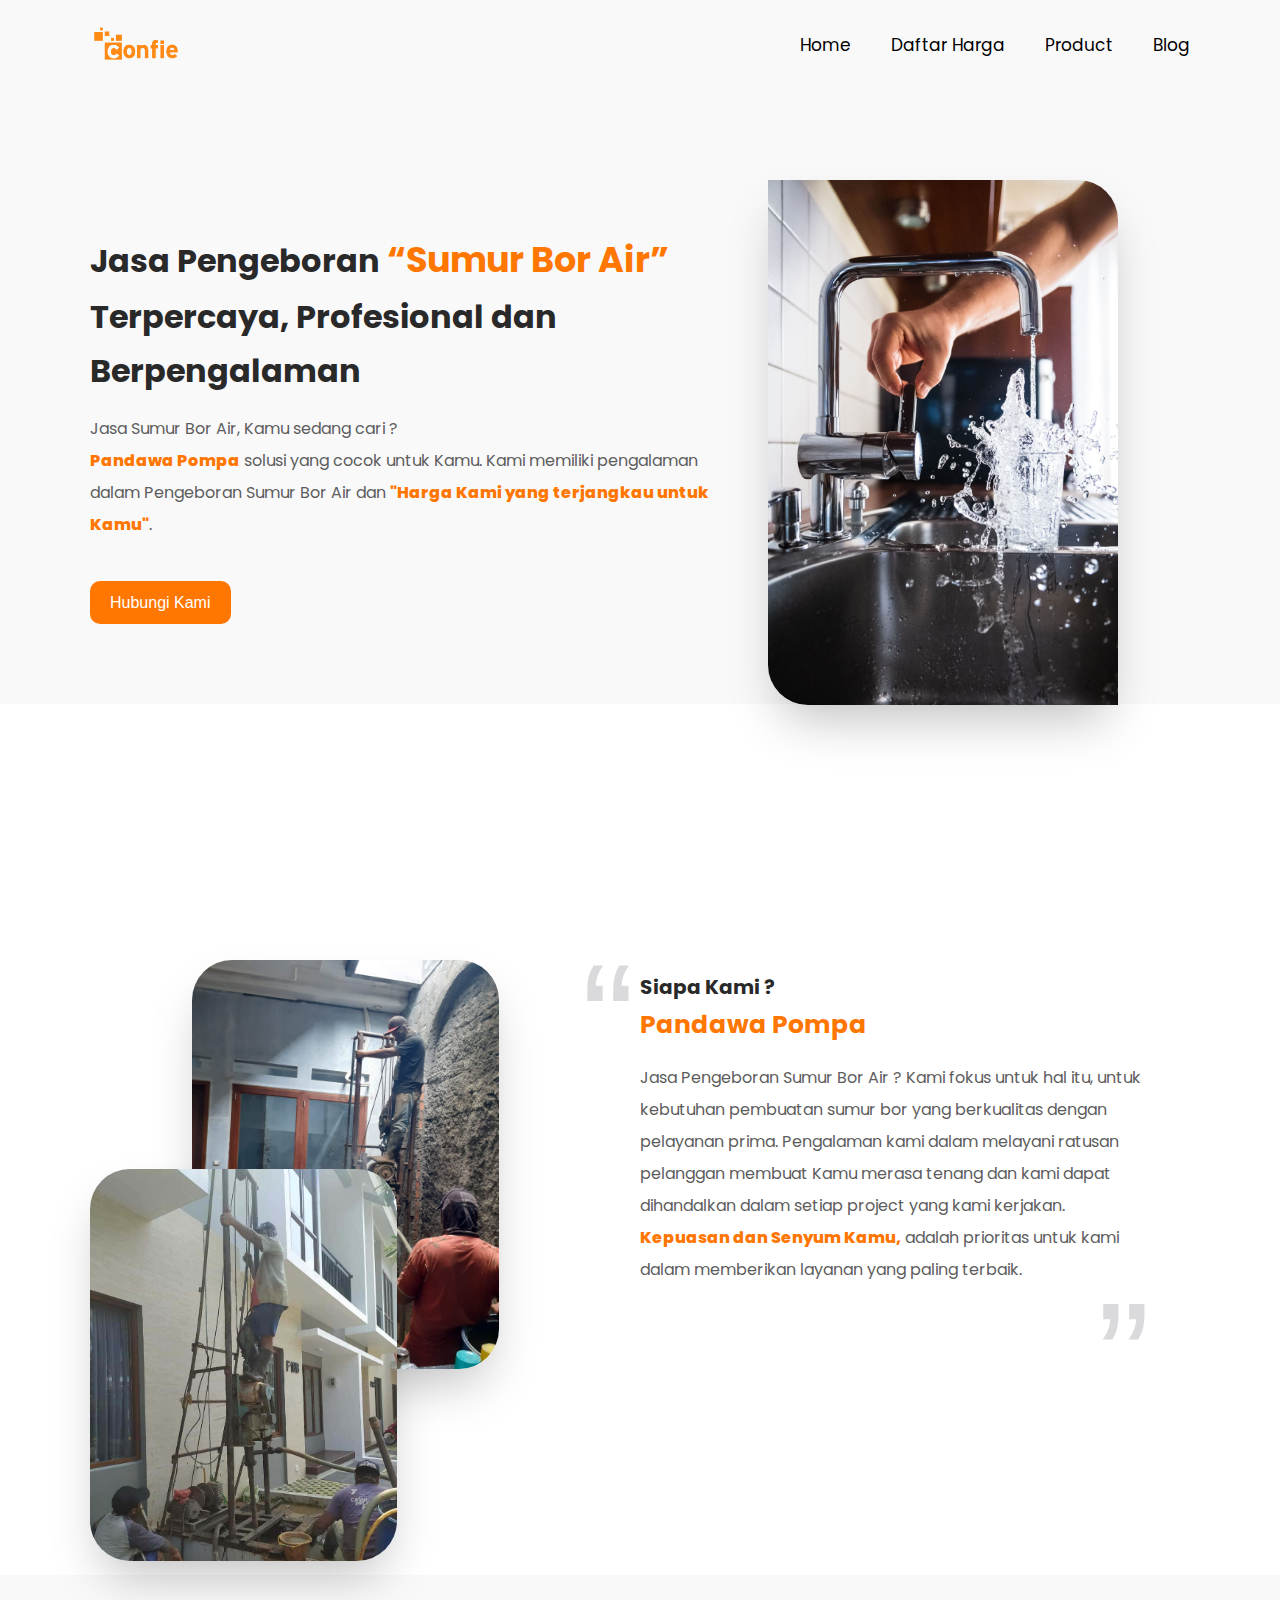
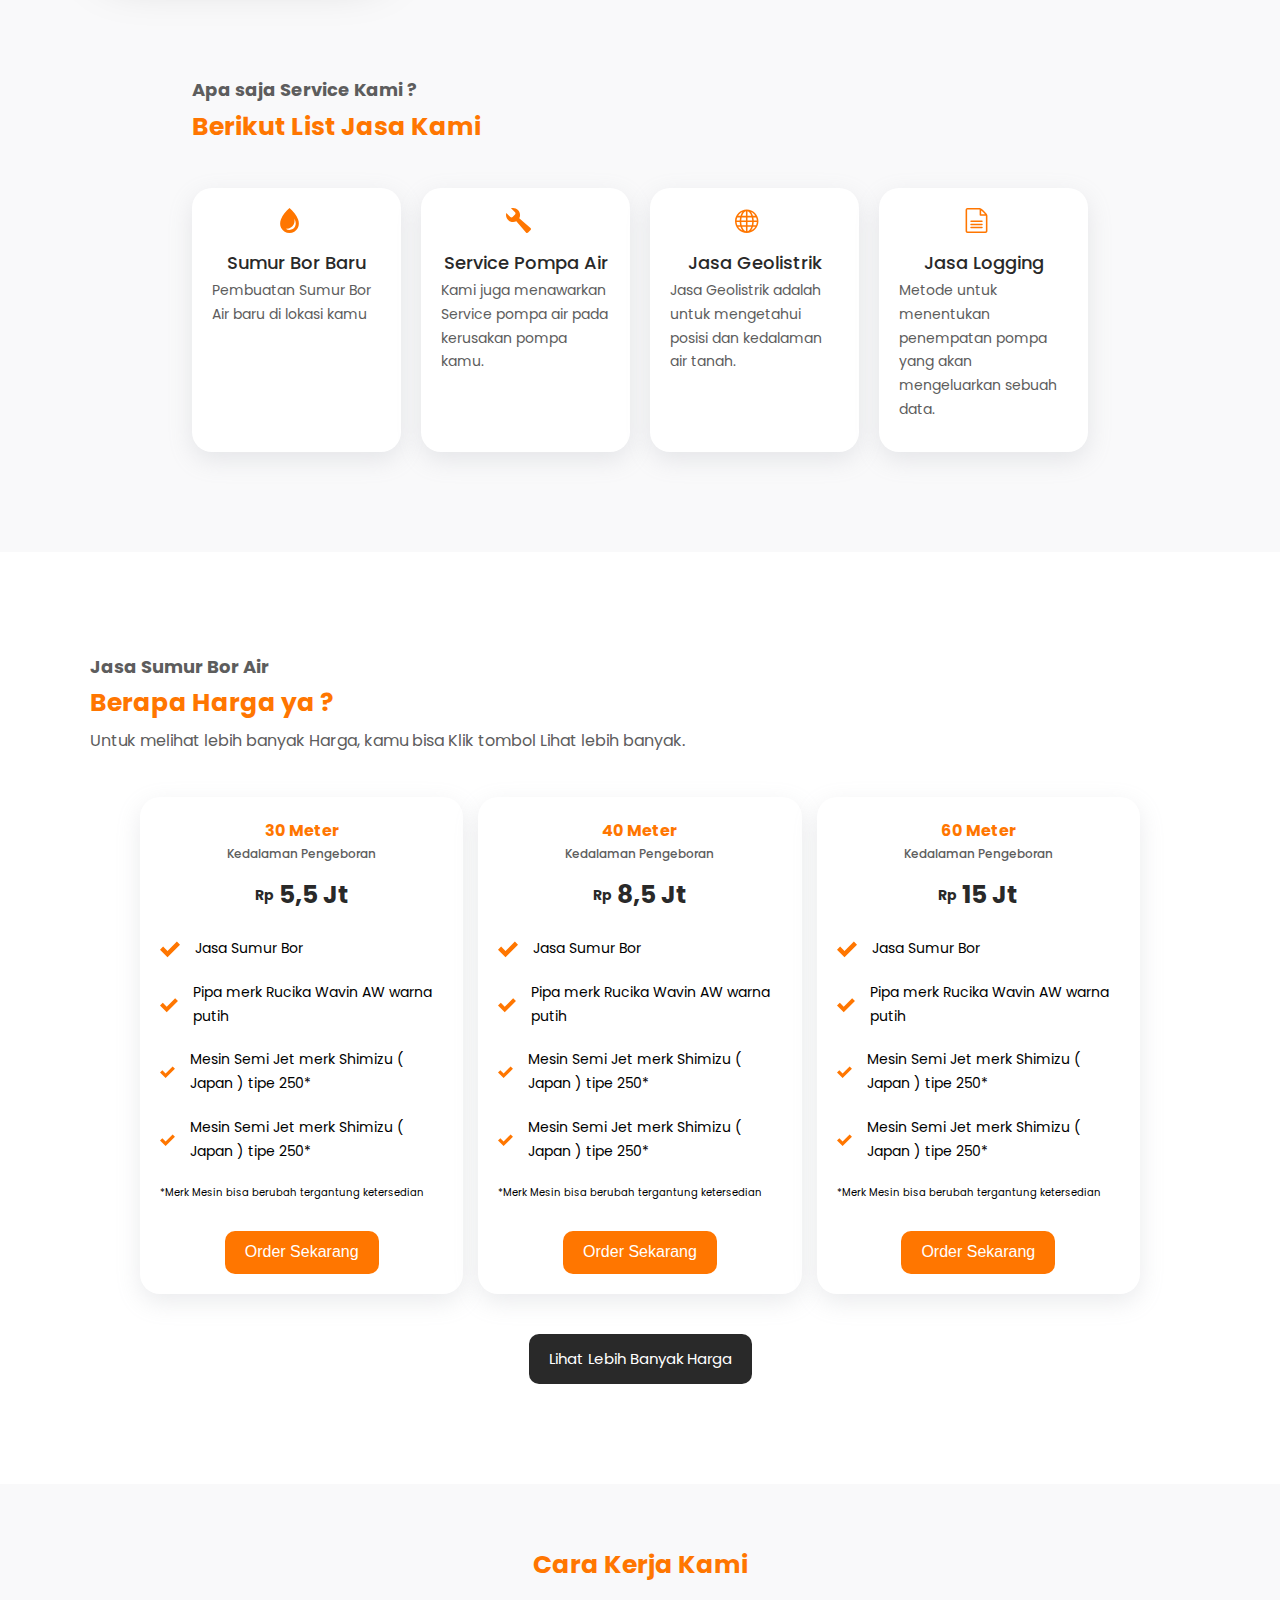
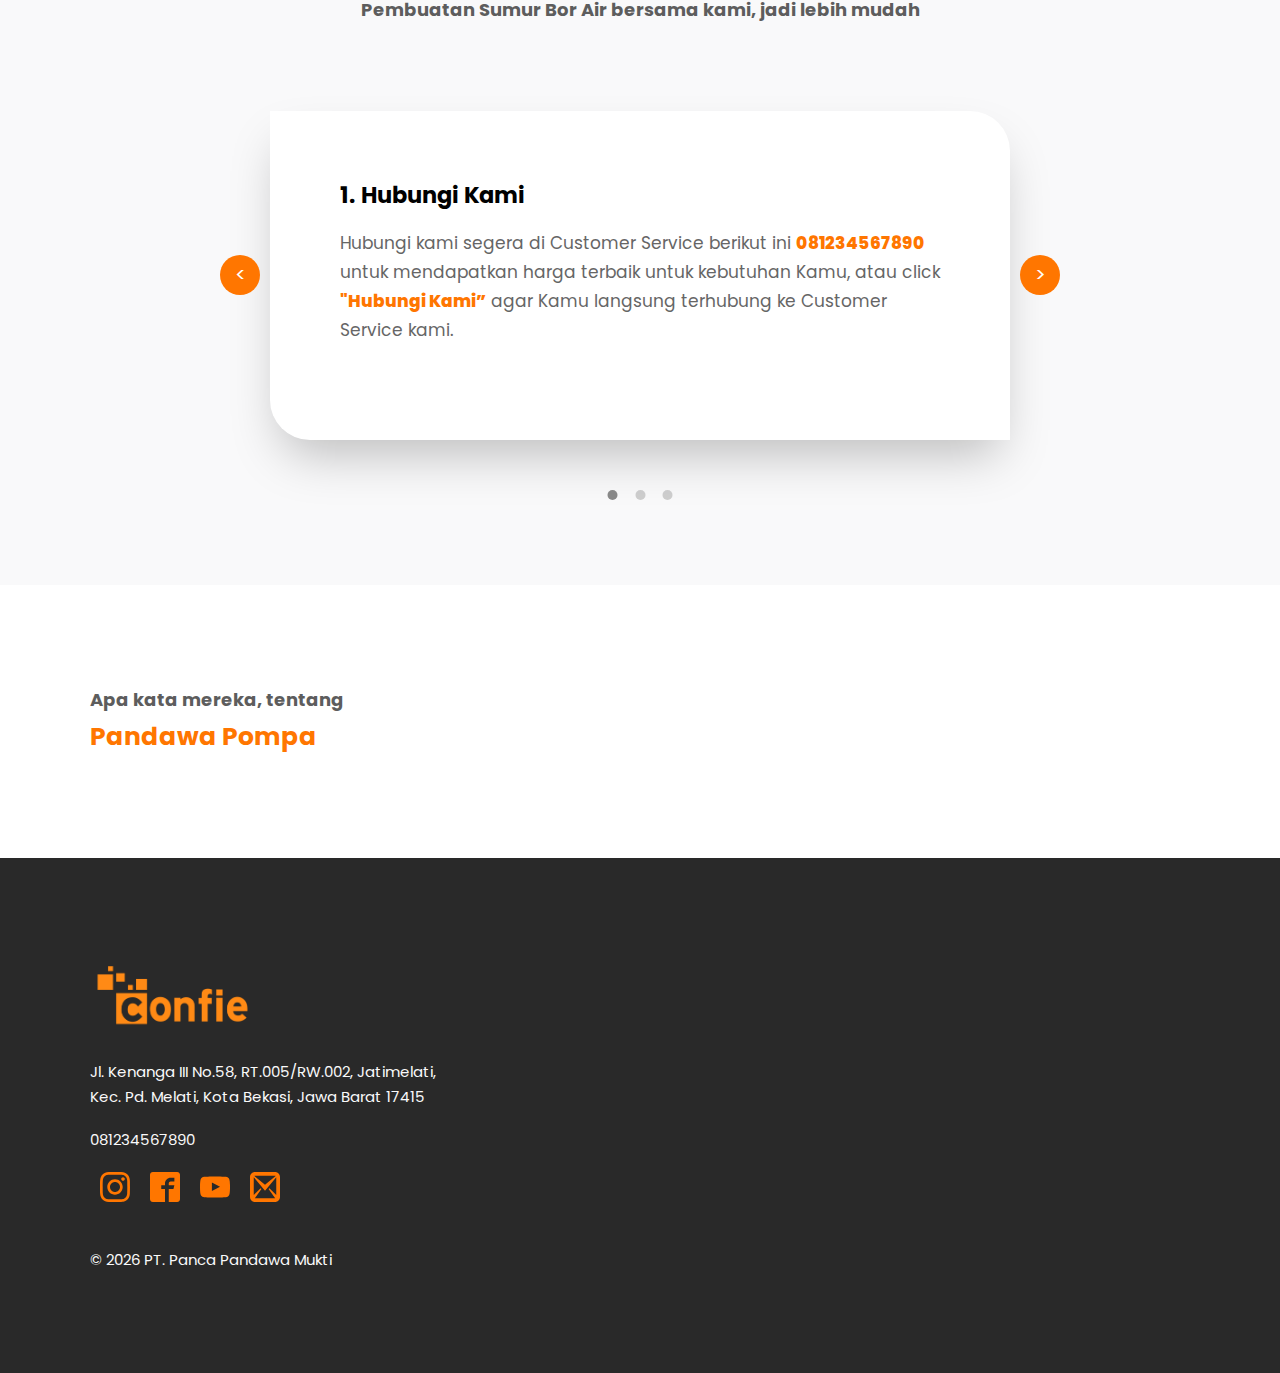
<file: index.html>
<!DOCTYPE html>
<html lang="en">
  <head>
    <meta charset="UTF-8" />
    <meta http-equiv="X-UA-Compatible" content="IE=edge" />
    <meta name="viewport" content="width=device-width, initial-scale=1.0" />
   <link rel="preconnect" href="https://fonts.googleapis.com">
    <link rel="preconnect" href="https://fonts.gstatic.com" crossorigin>
    <link href="https://fonts.googleapis.com/css2?family=Poppins:wght@400;600;700;800;900&display=swap" rel="stylesheet">
    <link rel="stylesheet" href="sass/main.css" />

    <title>Pandawa Pompa</title>
    <meta name="description" content="Pandawa Sumur Bor Air, penyedia jasa sumur bor air murah dan terjangkau" />
    <meta
      name="keywords"
      content="jasa sumur bor air, jasa sumur bor, sumur bor murah, jasa sumur bor air jabodetabek, kontraktor pengeboran sumur air, jasa pengeboran sumur bor air"
    />
    <meta name="author" content="Satrio Kusuma" />
    <meta name="theme-color" content="#ff7600" />
  </head>
  <body>
    <header class="header">
      <nav class="nav">
        <img src="img/logo.png" alt="logo-company" class="nav__logo" />
        <ul class="nav__links">
          <li class="nav__item"><a class="nav__link" href="/" title="Jasa sumur Bor">Home</a></li>
          <li class="nav__item"><a class="nav__link" href="service.html" title="Jasa sumur bor air">Daftar Harga</a></li>
          <li class="nav__item"><a class="nav__link" href="/productsumurbor" title="Jual Product sumur bor">Product</a></li>
          <li class="nav__item"><a class="nav__link" href="blog.html" title="sumur bor air">Blog</a></li>
        </ul>
      </nav>
    </header>
    <main>
      <section class="sectionMain">
        <div class="backgroundMain">
          <div class="main">
            <div class="main__heading">
              <h1 class="heading-primary u-margin-bottom-small"
                >Jasa Pengeboran <span class="heading-span-primary"> “Sumur Bor Air”</span>
                <br />
                Terpercaya, Profesional dan Berpengalaman
              </h1>
              <p class="heading-paragraf u-margin-bottom-medium">
                Jasa Sumur Bor Air, Kamu sedang cari ? <br />
                <span class="spanPrimary">Pandawa Pompa</span> solusi yang cocok untuk Kamu. Kami memiliki pengalaman dalam Pengeboran Sumur Bor Air dan <span class="spanPrimary">"Harga Kami yang terjangkau untuk Kamu"</span>. <br>
              </p>
              <button class="btnPrimary" type="button">Hubungi Kami</button>
            </div>
          </div>
        </div>
        <div class="wrapperImage">
          <img src="img/hero.jpg" alt="jasa sumur bor air" class="wrapperImage__home" />
        </div>
      </section>

      <section class="sectionAbout">
        <div class="container">
          <div class="aboutPicture">
            <img src="img/aboutme.jpg" alt="pekerjaan sumur bor air" class="aboutPicture__image-1" />
            <img src="img/aboutme-2.jpg" alt="pekerjaan sumur bor air" class="aboutPicture__image-2" />
          </div>
          <div class="aboutHeading">
            <h3 class="heading-third">Siapa Kami ?</h3>
            <h2 class="heading-secondary-color u-margin-bottom-small">Pandawa Pompa</h2>
            <p class="heading-paragraf-about"
              >Jasa Pengeboran Sumur Bor Air ? Kami fokus untuk hal itu, untuk kebutuhan pembuatan sumur bor yang berkualitas dengan pelayanan prima.
              Pengalaman kami dalam melayani ratusan pelanggan membuat Kamu merasa tenang dan kami dapat dihandalkan dalam setiap project yang kami
              kerjakan. <br />
              <span class="spanPrimary">Kepuasan dan Senyum Kamu,</span> adalah prioritas untuk kami dalam memberikan layanan yang paling terbaik.</p
            >
          </div>
        </div>
      </section>

      <section class="sectionServices">
        <div class="container-services">
          <div class="headerService">
            <h4 class="heading-four">Apa saja Service Kami ?</h4>
            <h2 class="heading-secondary-color">Berikut List Jasa Kami</h2>
          </div>
         
            <div class="listService">
              <div class="listService__items">
                <div class="listService__icon">
                  <svg>
                    <use xlink:href="img/icons.svg#icon-droplet"></use>
                  </svg>
                </div>
             
                <div class="listService__item">
                  <h5 class="heading-five-service">Sumur Bor Baru</h5>
                    <p>Pembuatan Sumur Bor Air baru di lokasi kamu</p>
                </div>
              </div>
              <div class="listService__items">
                <div class="listService__icon">
                  <svg>
                    <use xlink:href="img/icons.svg#icon-wrench"></use>
                  </svg>
                </div>
                <div class="listService__item">
                  <h5 class="heading-five-service">Service Pompa Air</h5>
                  <p>Kami juga menawarkan Service pompa air pada kerusakan pompa kamu.</p>
                </div>
              </div>
              <div class="listService__items">
                <div class="listService__icon">
                  <svg>
                    <use xlink:href="img/icons.svg#icon-sphere"></use>
                  </svg>
                </div>
                <div class="listService__item">
                  <h5 class="heading-five-service">Jasa Geolistrik</h5>
                  <p>Jasa Geolistrik adalah untuk mengetahui posisi dan kedalaman air tanah.</p>
                </div>
              </div>
              <div class="listService__items">
                <div class="listService__icon">
                  <svg>
                    <use xlink:href="img/icons.svg#icon-file-text2"></use>
                  </svg>
                </div>
                <div class="listService__item">
                  <h5 class="heading-five-service">Jasa Logging</h5>
                  <p>Metode untuk menentukan penempatan pompa yang akan mengeluarkan sebuah data.</p>
                </div>
              </div`>
            </div>
          </div>
        
      </section>
       <section class="sectionPricing">
        <div class="row">
          <div>
            <h4 class="heading-four">Jasa Sumur Bor Air</h4>
            <h2 class="heading-secondary-color">Berapa Harga ya ?</h2>
            <p class="heading-paragraf">Untuk melihat lebih banyak Harga, kamu bisa Klik tombol Lihat lebih banyak.</p>
          </div>
         
            <div class="pricing">

              <div class="pricing__card">
                <div class="pricing__card-header">
                  <h4>30 Meter</h4>
                  <span>Kedalaman Pengeboran</span>
                </div>
                <div class="pricing__card-body">
                  <h3 class="pricing__card-heading"><span class="pricing__card-span">Rp</span>  5,5 Jt</h3>
                  <ul class="pricing__card-items">
                    <li class="pricing__card-item"> 
                      <svg class="pricing__card-icon">
                        <use xlink:href="img/icons.svg#icon-checkmark"></use>
                      </svg>
                    <p class="pricing__card-text">Jasa Sumur Bor</p>
                    </li>
                     <li class="pricing__card-item"> 
                      <svg class="pricing__card-icon">
                        <use xlink:href="img/icons.svg#icon-checkmark"></use>
                      </svg>
                    <p class="pricing__card-text">Pipa merk Rucika Wavin AW warna putih</p>
                    </li>
                     <li class="pricing__card-item"> 
                      <svg class="pricing__card-icon">
                        <use xlink:href="img/icons.svg#icon-checkmark"></use>
                      </svg>
                    <p class="pricing__card-text">Mesin Semi Jet merk Shimizu ( Japan ) tipe 250*</p>
                    </li>
                      <li class="pricing__card-item"> 
                      <svg class="pricing__card-icon">
                        <use xlink:href="img/icons.svg#icon-checkmark"></use>
                      </svg>
                    <p class="pricing__card-text">Mesin Semi Jet merk Shimizu ( Japan ) tipe 250*</p>
                    </li>
                  </ul>
                  <p>*Merk Mesin bisa berubah tergantung ketersedian</p>
                </div>
                <div class="pricing__card-footer">
                  <button class="btnPrimary">Order Sekarang</button>
                </div>
              </div>

              <div class="pricing__card">
                <div class="pricing__card-header">
                  <h4>40 Meter</h4>
                  <span>Kedalaman Pengeboran</span>
                </div>
                <div class="pricing__card-body">
                 
                  <h3 class="pricing__card-heading"><span class="pricing__card-span">Rp</span>  8,5 Jt</h3>
                
                  <ul class="pricing__card-items">
                    <li class="pricing__card-item"> 
                      <svg class="pricing__card-icon">
                        <use xlink:href="img/icons.svg#icon-checkmark"></use>
                      </svg>
                    <p class="pricing__card-text">Jasa Sumur Bor</p>
                    </li>
                     <li class="pricing__card-item"> 
                      <svg class="pricing__card-icon">
                        <use xlink:href="img/icons.svg#icon-checkmark"></use>
                      </svg>
                    <p class="pricing__card-text">Pipa merk Rucika Wavin AW warna putih</p>
                    </li>
                     <li class="pricing__card-item"> 
                      <svg class="pricing__card-icon">
                        <use xlink:href="img/icons.svg#icon-checkmark"></use>
                      </svg>
                    <p class="pricing__card-text">Mesin Semi Jet merk Shimizu ( Japan ) tipe 250*</p>
                    </li>
                      <li class="pricing__card-item"> 
                      <svg class="pricing__card-icon">
                        <use xlink:href="img/icons.svg#icon-checkmark"></use>
                      </svg>
                    <p class="pricing__card-text">Mesin Semi Jet merk Shimizu ( Japan ) tipe 250*</p>
                    </li>
                   
                  </ul>
                  <p>*Merk Mesin bisa berubah tergantung ketersedian</p>
                </div>
                <div class="pricing__card-footer">
                  <button class="btnPrimary">Order Sekarang</button>
                </div>
              </div>

              <div class="pricing__card">
                <div class="pricing__card-header">
                  <h4>60 Meter</h4>
                  <span>Kedalaman Pengeboran</span>
                </div>
                <div class="pricing__card-body">
                 
                  <h3 class="pricing__card-heading"><span class="pricing__card-span">Rp</span>  15 Jt</h3>
                
                  <ul class="pricing__card-items">
                    <li class="pricing__card-item"> 
                      <svg class="pricing__card-icon">
                        <use xlink:href="img/icons.svg#icon-checkmark"></use>
                      </svg>
                    <p class="pricing__card-text">Jasa Sumur Bor</p>
                    </li>
                     <li class="pricing__card-item"> 
                      <svg class="pricing__card-icon">
                        <use xlink:href="img/icons.svg#icon-checkmark"></use>
                      </svg>
                    <p class="pricing__card-text">Pipa merk Rucika Wavin AW warna putih</p>
                    </li>
                     <li class="pricing__card-item"> 
                      <svg class="pricing__card-icon">
                        <use xlink:href="img/icons.svg#icon-checkmark"></use>
                      </svg>
                    <p class="pricing__card-text">Mesin Semi Jet merk Shimizu ( Japan ) tipe 250*</p>
                    </li>
                      <li class="pricing__card-item"> 
                      <svg class="pricing__card-icon">
                        <use xlink:href="img/icons.svg#icon-checkmark"></use>
                      </svg>
                    <p class="pricing__card-text">Mesin Semi Jet merk Shimizu ( Japan ) tipe 250*</p>
                    </li>
                   
                  </ul>
                  <p>*Merk Mesin bisa berubah tergantung ketersedian</p>
                </div>
                <div class="pricing__card-footer">
                  <button class="btnPrimary">Order Sekarang</button>
                </div>
              </div>
            </div>
            <div class="pricingButton">
              <a class="btnSecondary" href="service.html" type="button">Lihat Lebih Banyak Harga</a>
            </div>
          </div>
        
      </section>

      <section class="sectionWork">
        <div class="headingOperations">
          <h2 class="heading-secondary-color u-margin-bottom-verysmall">Cara Kerja Kami</h2>
          <h4 class="heading-four">Pembuatan Sumur Bor Air bersama kami, jadi lebih mudah</h4>
        </div>
        <div class="slider">
          <div class="slide slide--1">
            <div class="work">
              <h5 class="work__header">1. Hubungi Kami</h5>
              <p class="work__text">
                Hubungi kami segera di Customer Service berikut ini <span class="spanPrimary">081234567890</span> untuk mendapatkan harga terbaik
                untuk kebutuhan Kamu, atau click
                <a href="/whatsapp" class="textLink" title="customerservice jasa sumur bor air">"Hubungi Kami”</a> agar Kamu langsung terhubung ke
                Customer Service kami.
              </p>
             
            </div>
          
          </div>

          <div class="slide slide--2">
            <div class="work">
              <h5 class="work__header">2. Survey Lokasi Gratis</h5>
              <p class="work__text">
                Kami akan melakukan survey gratis ke lokasi Kamu untuk area Jakarta, Bogor, Depok, Tangerang, Bekasi, Kabupaten Tangerang, Kabupaten
                Bogor dan Kabupaten Bekasi.
              </p>
              <small class="small">*Syarat & ketentuan berlaku, untuk lebih detail silahkan hubungi Customer Service kami terlebih dahulu.</small>
            </div>
          </div>

          <div class="slide slide--3">
            <div class="work">
              <h5 class="work__header">3. Pelaksanaan</h5>
              <p class="work__text">
                Pelaksanaan Pembuatan Sumur Bor Air akan kami lakukan secara Profesional dan di selesaikan sesuai dengan timeline pekerjaan.
                Berdasarkan kesepakatan bersama.
              </p>
            </div>
          </div>

          <button class="slider__btn slider__btn--left"> < </button>
          <button class="slider__btn slider__btn--right"> > </button>
          <div class="dots"></div>
        </div>
      </section>

  
      <section class="sectionReview">
         <div class="row">
            <div >
              <h4 class="heading-four">Apa kata mereka, tentang</h4>
              <h2 class="heading-secondary-color">Pandawa Pompa</h2>
            </div>
            <div class="elfsight-app-6b5209ed-d0f8-4b53-be5f-be3615ec90a0"></div>
          </div>
      </section> 
      <!-- <div id="google-reviews"></div> -->
      <!-- <div class="elfsight-app-27e05504-f2da-4e0a-ae29-07242ae3fd33"></div> -->
    </main>
    <footer class="footer">
      <div class="footer__container">
        <img src="img/logo.png" alt="logo-company" class="footer__logo">
        <div class="footer__description">
          <div class="footer__about">
            <p>Jl. Kenanga III No.58, RT.005/RW.002, Jatimelati, <br> Kec. Pd. Melati, Kota Bekasi, Jawa Barat 17415</p>
            <br>
            <p>081234567890</p>
            <div class="footer__link">
              <a href="">
                 <svg>
                    <use xlink:href="../img/icons.svg#icon-instagram"></use>
                </svg>
              </a>
              <a href="">
                 <svg>
                    <use xlink:href="../img/icons.svg#icon-facebook2"></use>
                </svg>
              </a>
              <a href="">
                 <svg>
                    <use xlink:href="../img/icons.svg#icon-youtube"></use>
                </svg>
              </a>
              <a href="">
                  <svg>
                    <use xlink:href="../img/icons.svg#icon-mail2"></use>
                </svg>
              </a>
            </div>
          </div>
        
        </div>
         <p>
        &copy;
        <script>
            document.write(new Date().getFullYear());
        </script>
       PT. Panca Pandawa Mukti
        </p>
      </div>
    </footer>
  </body>
<script  src="js/app.js"></script>
<script src="js/widget.js" defer></script>


<!-- Butuh API KEY Debit Card or CREDIT CARD -->
<!-- <link rel="stylesheet" href="https://cdn.rawgit.com/stevenmonson/googleReviews/master/google-places.css">
<script src="https://ajax.googleapis.com/ajax/libs/jquery/3.2.1/jquery.min.js"></script>
<script src="js/google-places.js"></script>
<script src="https://maps.googleapis.com/maps/api/js?v=3.exp&key=AIzaSyCi_AwHcx4AqMPhFy2xdTWsnLMRJB4QZ0U&signed_in=true&libraries=places"></script> -->

<!-- <script>
jQuery(document).ready(function( $ ) {
   $("#google-reviews").googlePlaces({
        placeId: 'ChIJJ73FQgOTaS4RtiVL8DHuTqA' //Find placeID @: https://developers.google.com/places/place-id
      , render: ['reviews']
      , min_rating: 4
      , max_rows:4
   });
});
</script> -->


</html>
</file>
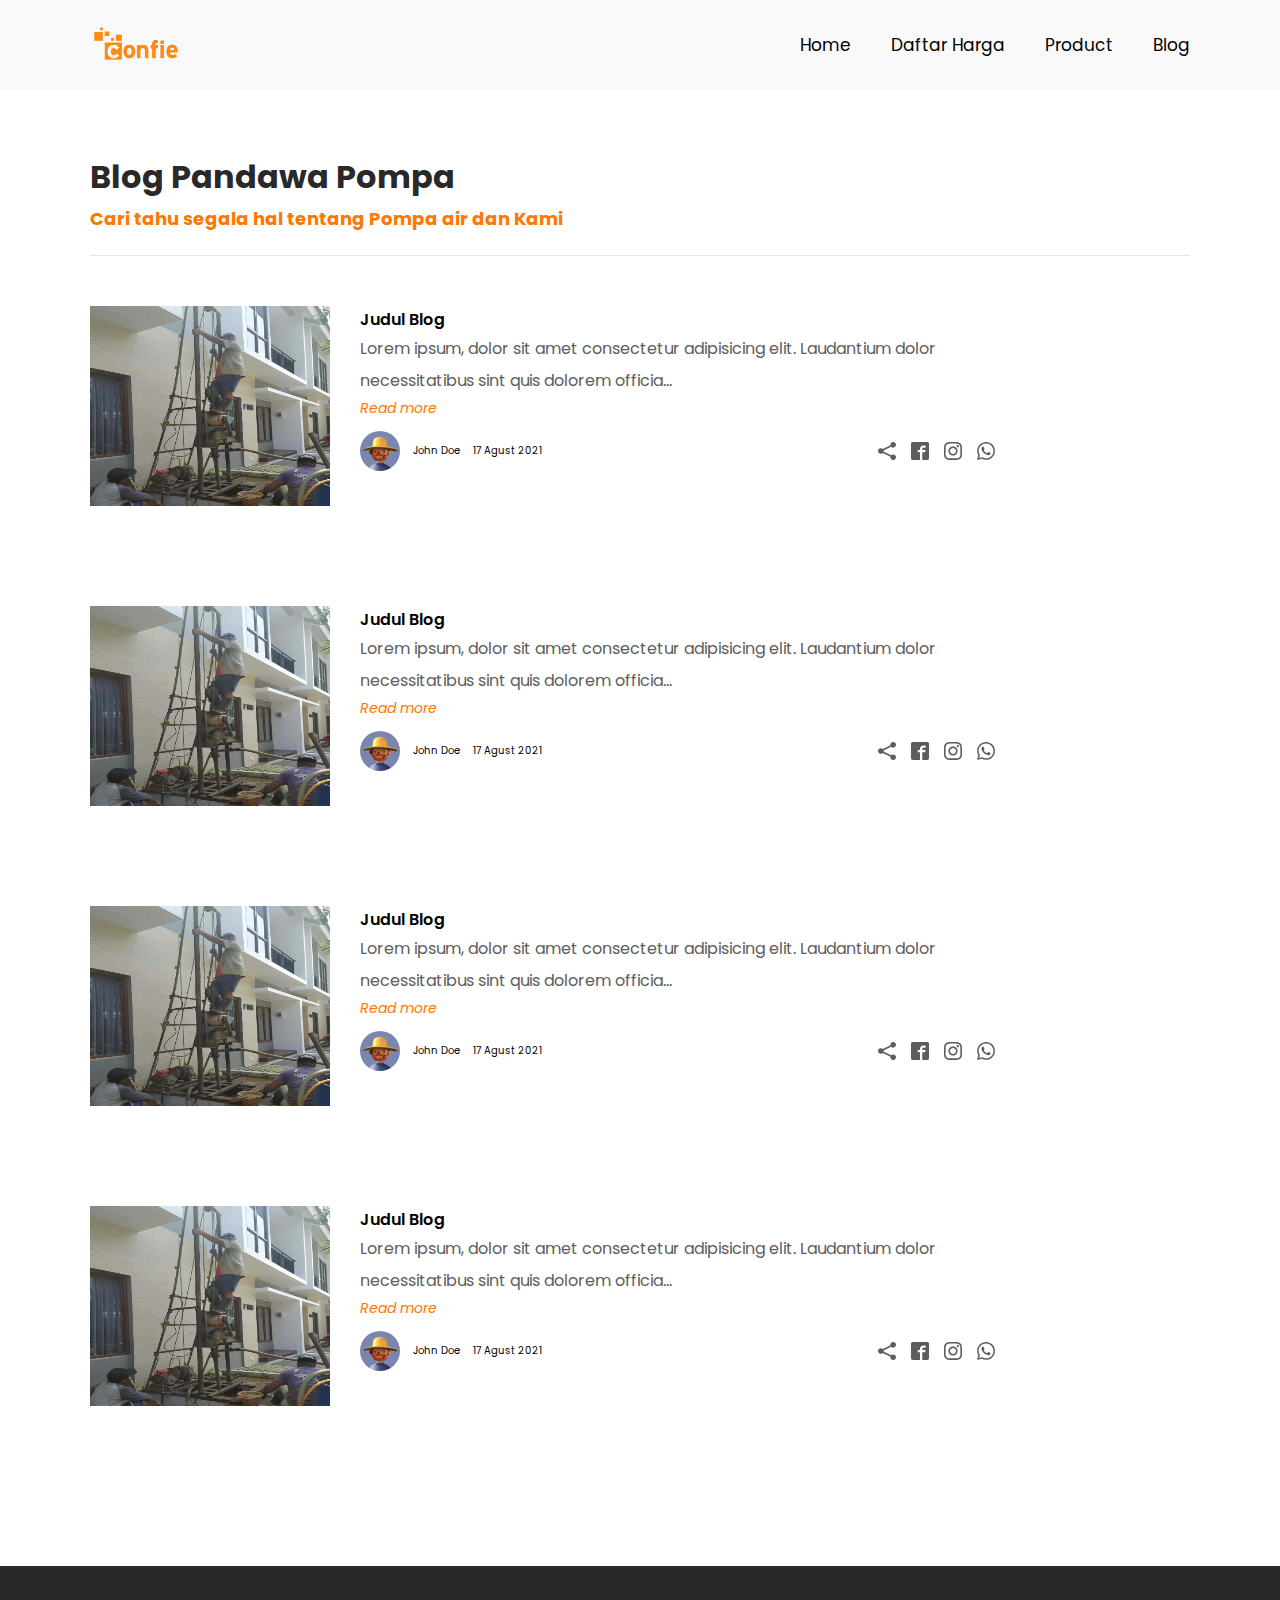
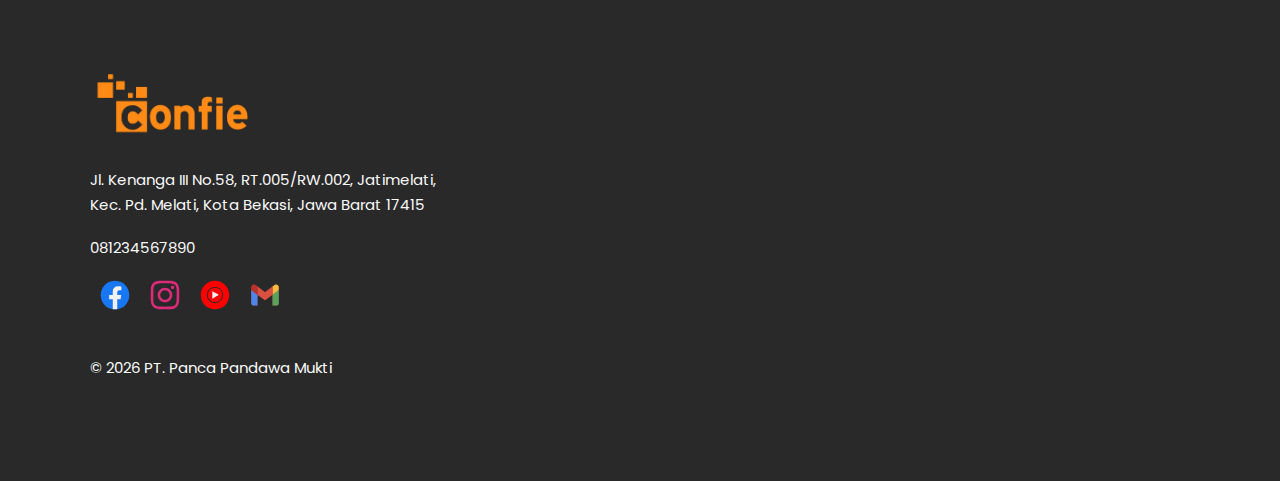
<file: blog.html>
<!DOCTYPE html>
<html lang="en">
  <head>
    <meta charset="UTF-8" />
    <meta http-equiv="X-UA-Compatible" content="IE=edge" />
    <meta name="viewport" content="width=device-width, initial-scale=1.0" />
    <link rel="preconnect" href="https://fonts.googleapis.com" />
    <link rel="preconnect" href="https://fonts.gstatic.com" crossorigin />
    <link href="https://fonts.googleapis.com/css2?family=Poppins:wght@400;600;700;800;900&display=swap" rel="stylesheet" />
    <link rel="stylesheet" href="sass/main.css" />
    <title>Blog Pandawa Pompa</title>
    <meta
      name="keywords"
      content="jasa sumur bor air, jasa sumur bor, sumur bor murah, jasa sumur bor air jabodetabek, kontraktor pengeboran sumur air, jasa pengeboran sumur bor air"
    />
    <meta name="author" content="Satrio Kusuma" />
    <meta name="theme-color" content="#ff7600" />
  </head>
  <body>
    <header class="header">
      <nav class="nav">
        <img src="img/logo.png" alt="logo-company" class="nav__logo" />
        <ul class="nav__links">
          <li class="nav__item"><a class="nav__link" href="/" title="Jasa sumur Bor">Home</a></li>
          <li class="nav__item"><a class="nav__link" href="service.html" title="Jasa sumur bor air">Daftar Harga</a></li>
          <li class="nav__item"><a class="nav__link" href="/productsumurbor" title="Jual Product sumur bor">Product</a></li>
          <li class="nav__item"><a class="nav__link" href="blog.html" title="sumur bor air">Blog</a></li>
        </ul>
      </nav>
    </header>
    <main>
      <section class="sectionBlog">
        <div class="blog">
          <h1 class="heading-primary">Blog Pandawa Pompa</h1>
          <h4 class="heading-four-primary" style="margin-bottom: 2rem">Cari tahu segala hal tentang Pompa air dan Kami</h4>
        </div>
        <div class="blogContainer">
          <article class="cardBlog">
            <img src="img/aboutme-2.jpg" alt="A brief caption about the image." class="cardBlog__img" />
            <div class="cardBlog__body">
              <div class="cardBlog__content">
                <h2 class="heading-secondary">Judul Blog</h2>
                <p class="heading-paragraf"
                  >Lorem ipsum, dolor sit amet consectetur adipisicing elit. Laudantium dolor necessitatibus sint quis dolorem officia...
                </p>
                <a href="singleblog.html">Read more</a>
              </div>
              <figure class="cardBlog__figure">
                <figcaption class="cardBlog__figcaption">
                  <img src="img/avatar.jpg" alt="name author" class="cardBlog__avatar" />
                  <span style="margin-right: 1rem">John Doe</span>
                  <span>17 Agust 2021</span>
                </figcaption>
                <div class="cardBlog__share">
                  <svg class="cardBlog__icon">
                    <use xlink:href="img/icons.svg#icon-share2"></use>
                  </svg>
                  <svg class="cardBlog__icon">
                    <use xlink:href="img/icons.svg#icon-facebook2"></use>
                  </svg>
                  <svg class="cardBlog__icon">
                    <use xlink:href="img/icons.svg#icon-instagram"></use>
                  </svg>
                  <svg class="cardBlog__icon">
                    <use xlink:href="img/icons.svg#icon-whatsapp"></use>
                  </svg>
                </div>
              </figure>
            </div>
          </article>

          <article class="cardBlog">
            <img src="img/aboutme-2.jpg" alt="A brief caption about the image." class="cardBlog__img" />
            <div class="cardBlog__body">
              <div class="cardBlog__content">
                <h2 class="heading-secondary">Judul Blog</h2>
                <p class="heading-paragraf"
                  >Lorem ipsum, dolor sit amet consectetur adipisicing elit. Laudantium dolor necessitatibus sint quis dolorem officia...
                </p>
                <a href="singleblog.html">Read more</a>
              </div>
              <figure class="cardBlog__figure">
                <figcaption class="cardBlog__figcaption">
                  <img src="img/avatar.jpg" alt="name author" class="cardBlog__avatar" />
                  <span style="margin-right: 1rem">John Doe</span>
                  <span>17 Agust 2021</span>
                </figcaption>
                <div class="cardBlog__share">
                  <svg class="cardBlog__icon">
                    <use xlink:href="img/icons.svg#icon-share2"></use>
                  </svg>
                  <svg class="cardBlog__icon">
                    <use xlink:href="img/icons.svg#icon-facebook2"></use>
                  </svg>
                  <svg class="cardBlog__icon">
                    <use xlink:href="img/icons.svg#icon-instagram"></use>
                  </svg>
                  <svg class="cardBlog__icon">
                    <use xlink:href="img/icons.svg#icon-whatsapp"></use>
                  </svg>
                </div>
              </figure>
            </div>
          </article>

          <article class="cardBlog">
            <img src="img/aboutme-2.jpg" alt="A brief caption about the image." class="cardBlog__img" />
            <div class="cardBlog__body">
              <div class="cardBlog__content">
                <h2 class="heading-secondary">Judul Blog</h2>
                <p class="heading-paragraf"
                  >Lorem ipsum, dolor sit amet consectetur adipisicing elit. Laudantium dolor necessitatibus sint quis dolorem officia...
                </p>
                <a href="singleblog.html">Read more</a>
              </div>
              <figure class="cardBlog__figure">
                <figcaption class="cardBlog__figcaption">
                  <img src="img/avatar.jpg" alt="name author" class="cardBlog__avatar" />
                  <span style="margin-right: 1rem">John Doe</span>
                  <span>17 Agust 2021</span>
                </figcaption>
                <div class="cardBlog__share">
                  <svg class="cardBlog__icon">
                    <use xlink:href="img/icons.svg#icon-share2"></use>
                  </svg>
                  <svg class="cardBlog__icon">
                    <use xlink:href="img/icons.svg#icon-facebook2"></use>
                  </svg>
                  <svg class="cardBlog__icon">
                    <use xlink:href="img/icons.svg#icon-instagram"></use>
                  </svg>
                  <svg class="cardBlog__icon">
                    <use xlink:href="img/icons.svg#icon-whatsapp"></use>
                  </svg>
                </div>
              </figure>
            </div>
          </article>

          <article class="cardBlog">
            <img src="img/aboutme-2.jpg" alt="A brief caption about the image." class="cardBlog__img" />
            <div class="cardBlog__body">
              <div class="cardBlog__content">
                <h2 class="heading-secondary">Judul Blog</h2>
                <p class="heading-paragraf"
                  >Lorem ipsum, dolor sit amet consectetur adipisicing elit. Laudantium dolor necessitatibus sint quis dolorem officia...
                </p>
                <a href="singleblog.html">Read more</a>
              </div>
              <figure class="cardBlog__figure">
                <figcaption class="cardBlog__figcaption">
                  <img src="img/avatar.jpg" alt="name author" class="cardBlog__avatar" />
                  <span style="margin-right: 1rem">John Doe</span>
                  <span>17 Agust 2021</span>
                </figcaption>
                <div class="cardBlog__share">
                  <svg class="cardBlog__icon">
                    <use xlink:href="img/icons.svg#icon-share2"></use>
                  </svg>
                  <svg class="cardBlog__icon">
                    <use xlink:href="img/icons.svg#icon-facebook2"></use>
                  </svg>
                  <svg class="cardBlog__icon">
                    <use xlink:href="img/icons.svg#icon-instagram"></use>
                  </svg>
                  <svg class="cardBlog__icon">
                    <use xlink:href="img/icons.svg#icon-whatsapp"></use>
                  </svg>
                </div>
              </figure>
            </div>
          </article>
        </div>
      </section>
    </main>
    <footer class="footer">
      <div class="footer__container">
        <img src="img/logo.png" alt="logo-company" class="footer__logo" />
        <div class="footer__description">
          <div class="footer__about">
            <p
              >Jl. Kenanga III No.58, RT.005/RW.002, Jatimelati, <br />
              Kec. Pd. Melati, Kota Bekasi, Jawa Barat 17415</p
            >
            <br />
            <p>081234567890</p>
            <div class="footer__link">
              <a href=""><img src="img/facebook.svg" alt="facebook jasa sumur bor" class="footer__social" /></a>
              <a href=""><img src="img/instagram.svg" alt="instagram jasa sumur bor" class="footer__social" /></a>
              <a href=""><img src="img/youtube-music.svg" alt="youtbe jasa sumur bor" class="footer__social" /></a>
              <a href=""><img src="img/google-mail.svg" alt="email jasa sumur bor" class="footer__social" /></a>
            </div>
          </div>
        </div>
        <p>
          &copy;
          <script>
            document.write(new Date().getFullYear());
          </script>
          PT. Panca Pandawa Mukti
        </p>
      </div>
    </footer>
  </body>
</html>
</file>
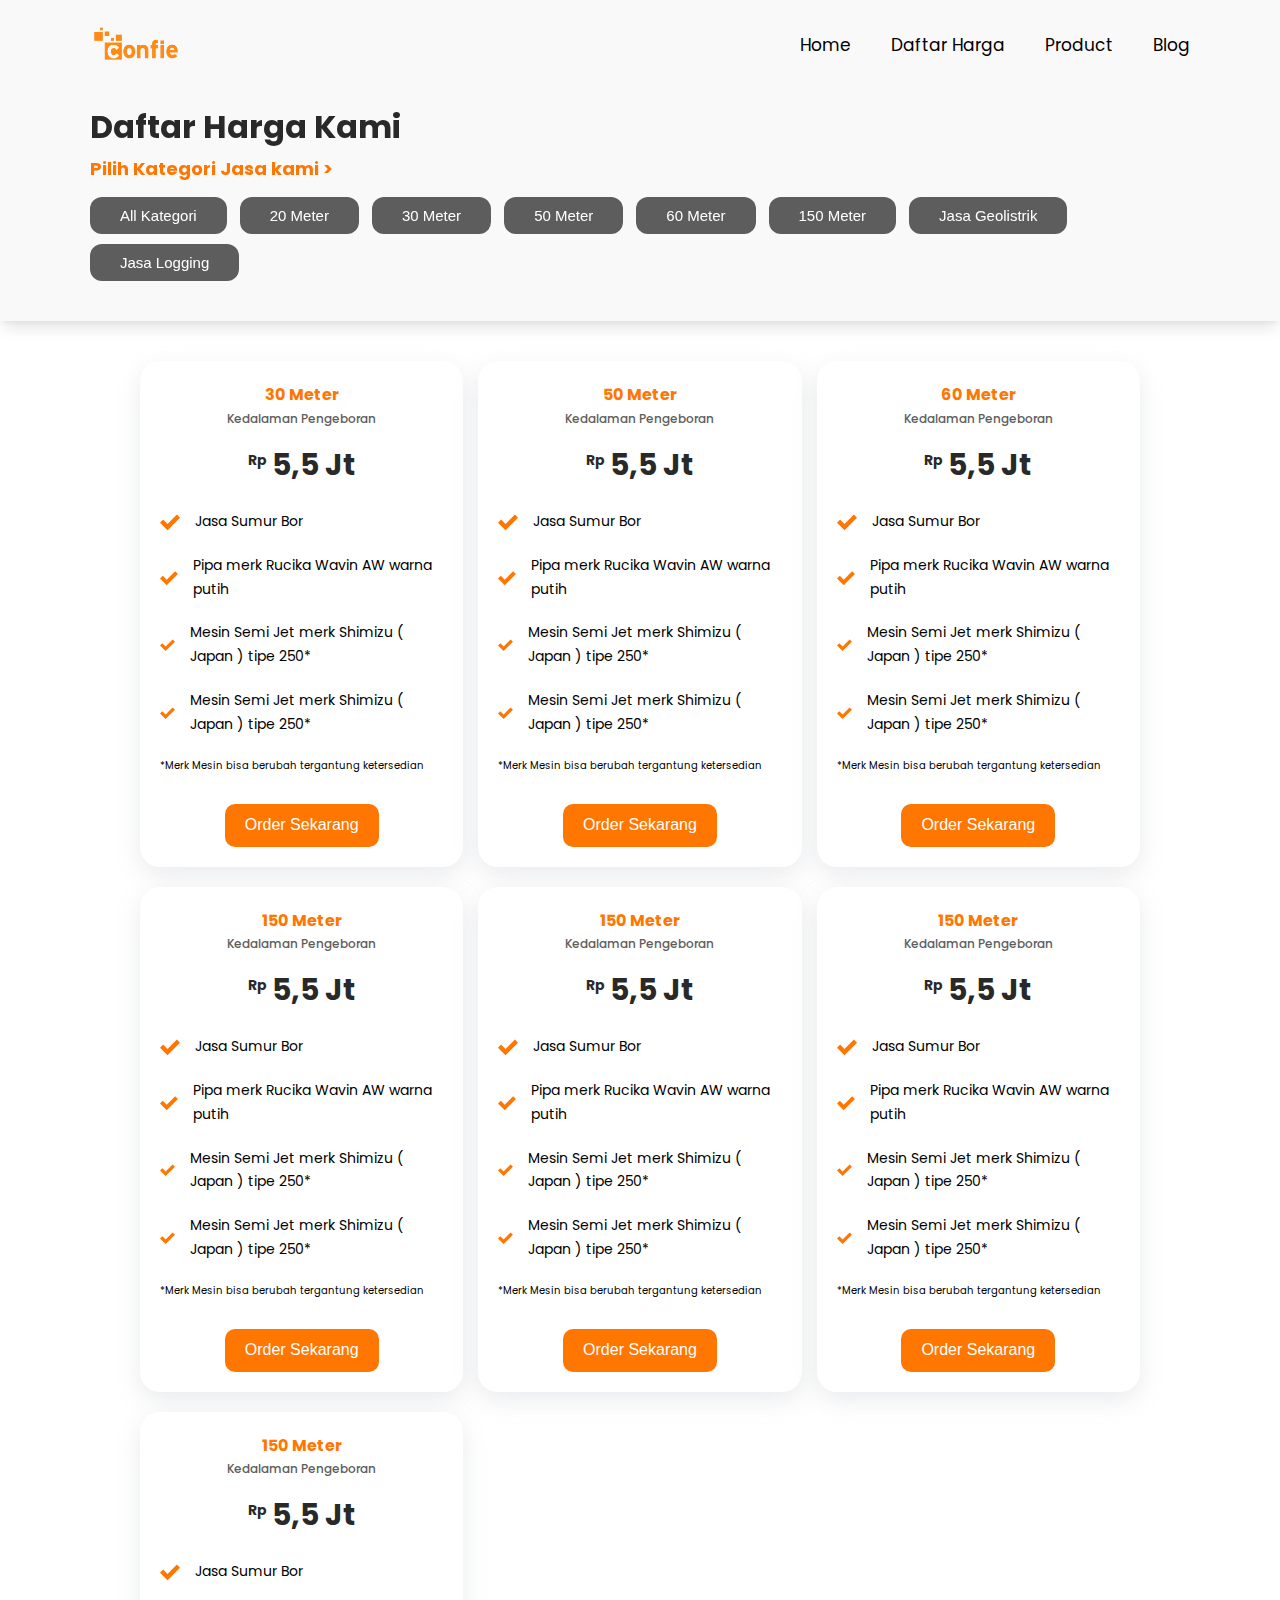
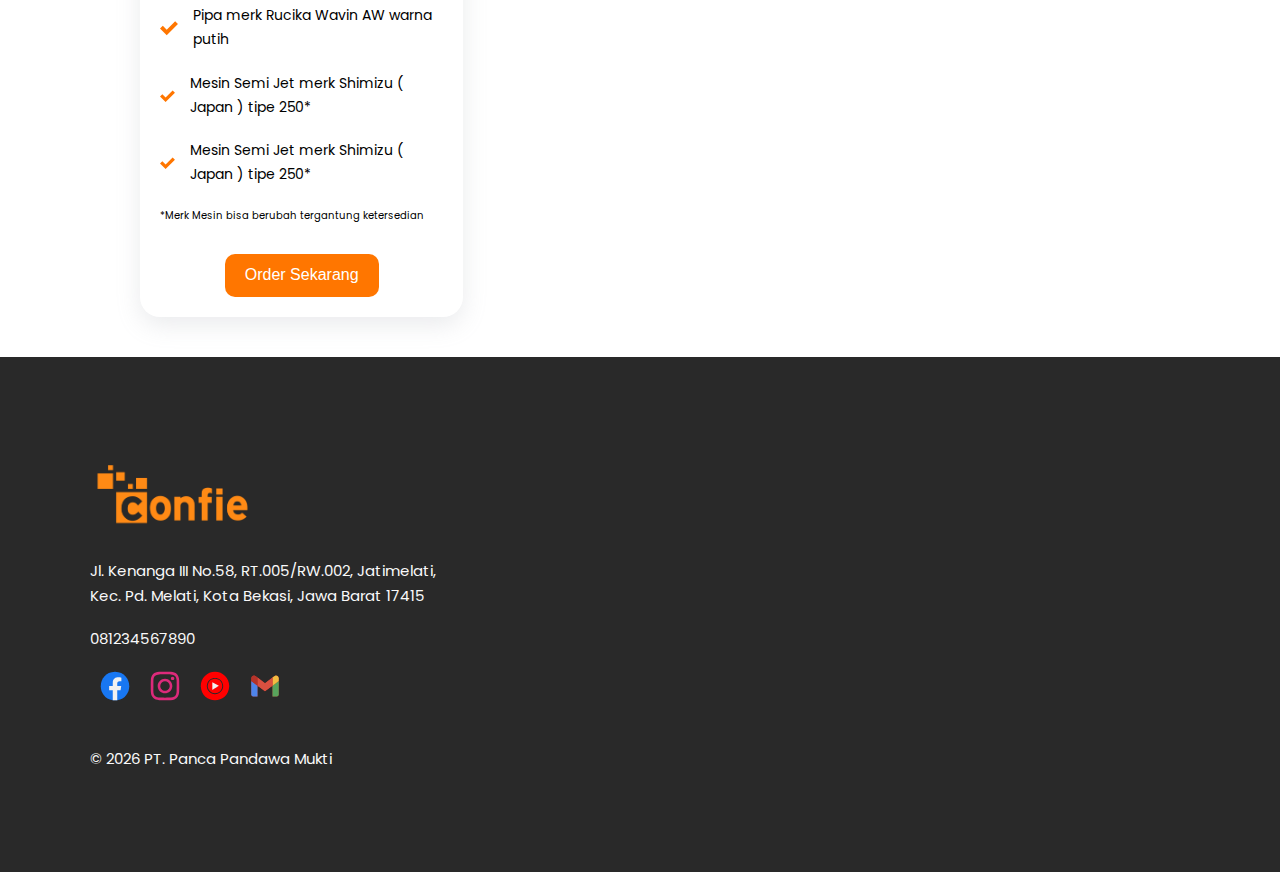
<file: service.html>
<!DOCTYPE html>
<html lang="en">
  <head>
    <meta charset="UTF-8" />
    <meta http-equiv="X-UA-Compatible" content="IE=edge" />
    <meta name="viewport" content="width=device-width, initial-scale=1.0" />
    <link rel="preconnect" href="https://fonts.googleapis.com" />
    <link rel="preconnect" href="https://fonts.gstatic.com" crossorigin />
    <link href="https://fonts.googleapis.com/css2?family=Poppins:wght@400;600;700;800;900&display=swap" rel="stylesheet" />
    <link rel="stylesheet" href="sass/main.css" />
    <title>Daftar Harga Pandawa Pompa Air</title>
    <meta
      name="keywords"
      content="jasa sumur bor air, jasa sumur bor, harga pompa air, sumur bor murah, jasa sumur bor air jabodetabek, kontraktor pengeboran sumur air, jasa pengeboran sumur bor air"
    />
    <meta name="author" content="Satrio Kusuma" />
    <meta name="theme-color" content="#ff7600" />
  </head>
  <body>
    <header class="header">
      <nav class="nav">
        <img src="img/logo.png" alt="logo-company" class="nav__logo" />
        <ul class="nav__links">
          <li class="nav__item"><a class="nav__link" href="/" title="Jasa sumur Bor">Home</a></li>
          <li class="nav__item"><a class="nav__link" href="service.html" title="Jasa sumur bor air">Daftar Harga</a></li>
          <li class="nav__item"><a class="nav__link" href="/productsumurbor" title="Jual Product sumur bor">Product</a></li>
          <li class="nav__item"><a class="nav__link" href="blog.html" title="sumur bor air">Blog</a></li>
        </ul>
      </nav>
    </header>

    <main>
      <section class="sectionJasaHarga">
        <aside class="asideHarga">
          <div class="asideHarga__center">
            <h1 class="heading-primary">Daftar Harga Kami</h1>
            <h4 class="heading-four-primary">Pilih Kategori Jasa kami > </h4>
            <!-- <h4 class="heading-four-mobile">Pilih Kategori Jasa kami, Geser untuk melihat</h4> -->
            <!-- <p class="heading-paragraf">Geser untuk melihat berbagai jenis kategori</p> -->
            <form action="" class="form">
              <div class="form-control">
                <button class="btnJasa">All Kategori</button>
                <button class="btnJasa">20 Meter</button>
                <button class="btnJasa">30 Meter</button>
                <button class="btnJasa">50 Meter</button>
                <button class="btnJasa">60 Meter</button>
                <button class="btnJasa">150 Meter</button>
                <button class="btnJasa">Jasa Geolistrik</button>
                <button class="btnJasa">Jasa Logging</button>
              </div>
            </form>
          </div>
        </aside>

        <div class="pricingGrid">
          <div class="pricingGrid__card">
            <div class="pricingGrid__card-header">
              <h4>30 Meter</h4>
              <span>Kedalaman Pengeboran</span>
            </div>
            <div class="pricingGrid__card-body">
              <h3 class="pricingGrid__card-heading"><span class="pricingGrid__card-span">Rp</span> 5,5 Jt</h3>

              <ul class="pricingGrid__card-items">
                <li class="pricingGrid__card-item">
                  <svg class="pricingGrid__card-icon">
                    <use xlink:href="img/icons.svg#icon-checkmark"></use>
                  </svg>
                  <p class="pricingGrid__card-text">Jasa Sumur Bor</p>
                </li>
                <li class="pricingGrid__card-item">
                  <svg class="pricingGrid__card-icon">
                    <use xlink:href="img/icons.svg#icon-checkmark"></use>
                  </svg>
                  <p class="pricingGrid__card-text">Pipa merk Rucika Wavin AW warna putih</p>
                </li>
                <li class="pricingGrid__card-item">
                  <svg class="pricingGrid__card-icon">
                    <use xlink:href="img/icons.svg#icon-checkmark"></use>
                  </svg>
                  <p class="pricingGrid__card-text">Mesin Semi Jet merk Shimizu ( Japan ) tipe 250*</p>
                </li>
                <li class="pricingGrid__card-item">
                  <svg class="pricingGrid__card-icon">
                    <use xlink:href="img/icons.svg#icon-checkmark"></use>
                  </svg>
                  <p class="pricingGrid__card-text">Mesin Semi Jet merk Shimizu ( Japan ) tipe 250*</p>
                </li>
              </ul>
              <p>*Merk Mesin bisa berubah tergantung ketersedian</p>
            </div>
            <div class="pricingGrid__card-footer">
              <button class="btnPrimary">Order Sekarang</button>
            </div>
          </div>

          <div class="pricingGrid__card">
            <div class="pricingGrid__card-header">
              <h4>50 Meter</h4>
              <span>Kedalaman Pengeboran</span>
            </div>
            <div class="pricingGrid__card-body">
              <h3 class="pricingGrid__card-heading"><span class="pricingGrid__card-span">Rp</span> 5,5 Jt</h3>

              <ul class="pricingGrid__card-items">
                <li class="pricingGrid__card-item">
                  <svg class="pricingGrid__card-icon">
                    <use xlink:href="img/icons.svg#icon-checkmark"></use>
                  </svg>
                  <p class="pricingGrid__card-text">Jasa Sumur Bor</p>
                </li>
                <li class="pricingGrid__card-item">
                  <svg class="pricingGrid__card-icon">
                    <use xlink:href="img/icons.svg#icon-checkmark"></use>
                  </svg>
                  <p class="pricingGrid__card-text">Pipa merk Rucika Wavin AW warna putih</p>
                </li>
                <li class="pricingGrid__card-item">
                  <svg class="pricingGrid__card-icon">
                    <use xlink:href="img/icons.svg#icon-checkmark"></use>
                  </svg>
                  <p class="pricingGrid__card-text">Mesin Semi Jet merk Shimizu ( Japan ) tipe 250*</p>
                </li>
                <li class="pricingGrid__card-item">
                  <svg class="pricingGrid__card-icon">
                    <use xlink:href="img/icons.svg#icon-checkmark"></use>
                  </svg>
                  <p class="pricingGrid__card-text">Mesin Semi Jet merk Shimizu ( Japan ) tipe 250*</p>
                </li>
              </ul>
              <p>*Merk Mesin bisa berubah tergantung ketersedian</p>
            </div>
            <div class="pricingGrid__card-footer">
              <button class="btnPrimary">Order Sekarang</button>
            </div>
          </div>

          <div class="pricingGrid__card">
            <div class="pricingGrid__card-header">
              <h4>60 Meter</h4>
              <span>Kedalaman Pengeboran</span>
            </div>
            <div class="pricingGrid__card-body">
              <h3 class="pricingGrid__card-heading"><span class="pricingGrid__card-span">Rp</span> 5,5 Jt</h3>

              <ul class="pricingGrid__card-items">
                <li class="pricingGrid__card-item">
                  <svg class="pricingGrid__card-icon">
                    <use xlink:href="img/icons.svg#icon-checkmark"></use>
                  </svg>
                  <p class="pricingGrid__card-text">Jasa Sumur Bor</p>
                </li>
                <li class="pricingGrid__card-item">
                  <svg class="pricingGrid__card-icon">
                    <use xlink:href="img/icons.svg#icon-checkmark"></use>
                  </svg>
                  <p class="pricingGrid__card-text">Pipa merk Rucika Wavin AW warna putih</p>
                </li>
                <li class="pricingGrid__card-item">
                  <svg class="pricingGrid__card-icon">
                    <use xlink:href="img/icons.svg#icon-checkmark"></use>
                  </svg>
                  <p class="pricingGrid__card-text">Mesin Semi Jet merk Shimizu ( Japan ) tipe 250*</p>
                </li>
                <li class="pricingGrid__card-item">
                  <svg class="pricingGrid__card-icon">
                    <use xlink:href="img/icons.svg#icon-checkmark"></use>
                  </svg>
                  <p class="pricingGrid__card-text">Mesin Semi Jet merk Shimizu ( Japan ) tipe 250*</p>
                </li>
              </ul>
              <p>*Merk Mesin bisa berubah tergantung ketersedian</p>
            </div>
            <div class="pricingGrid__card-footer">
              <button class="btnPrimary">Order Sekarang</button>
            </div>
          </div>

          <div class="pricingGrid__card">
            <div class="pricingGrid__card-header">
              <h4>150 Meter</h4>
              <span>Kedalaman Pengeboran</span>
            </div>
            <div class="pricingGrid__card-body">
              <h3 class="pricingGrid__card-heading"><span class="pricingGrid__card-span">Rp</span> 5,5 Jt</h3>

              <ul class="pricingGrid__card-items">
                <li class="pricingGrid__card-item">
                  <svg class="pricingGrid__card-icon">
                    <use xlink:href="img/icons.svg#icon-checkmark"></use>
                  </svg>
                  <p class="pricingGrid__card-text">Jasa Sumur Bor</p>
                </li>
                <li class="pricingGrid__card-item">
                  <svg class="pricingGrid__card-icon">
                    <use xlink:href="img/icons.svg#icon-checkmark"></use>
                  </svg>
                  <p class="pricingGrid__card-text">Pipa merk Rucika Wavin AW warna putih</p>
                </li>
                <li class="pricingGrid__card-item">
                  <svg class="pricingGrid__card-icon">
                    <use xlink:href="img/icons.svg#icon-checkmark"></use>
                  </svg>
                  <p class="pricingGrid__card-text">Mesin Semi Jet merk Shimizu ( Japan ) tipe 250*</p>
                </li>
                <li class="pricingGrid__card-item">
                  <svg class="pricingGrid__card-icon">
                    <use xlink:href="img/icons.svg#icon-checkmark"></use>
                  </svg>
                  <p class="pricingGrid__card-text">Mesin Semi Jet merk Shimizu ( Japan ) tipe 250*</p>
                </li>
              </ul>
              <p>*Merk Mesin bisa berubah tergantung ketersedian</p>
            </div>
            <div class="pricingGrid__card-footer">
              <button class="btnPrimary">Order Sekarang</button>
            </div>
          </div>
          <div class="pricingGrid__card">
            <div class="pricingGrid__card-header">
              <h4>150 Meter</h4>
              <span>Kedalaman Pengeboran</span>
            </div>
            <div class="pricingGrid__card-body">
              <h3 class="pricingGrid__card-heading"><span class="pricingGrid__card-span">Rp</span> 5,5 Jt</h3>

              <ul class="pricingGrid__card-items">
                <li class="pricingGrid__card-item">
                  <svg class="pricingGrid__card-icon">
                    <use xlink:href="img/icons.svg#icon-checkmark"></use>
                  </svg>
                  <p class="pricingGrid__card-text">Jasa Sumur Bor</p>
                </li>
                <li class="pricingGrid__card-item">
                  <svg class="pricingGrid__card-icon">
                    <use xlink:href="img/icons.svg#icon-checkmark"></use>
                  </svg>
                  <p class="pricingGrid__card-text">Pipa merk Rucika Wavin AW warna putih</p>
                </li>
                <li class="pricingGrid__card-item">
                  <svg class="pricingGrid__card-icon">
                    <use xlink:href="img/icons.svg#icon-checkmark"></use>
                  </svg>
                  <p class="pricingGrid__card-text">Mesin Semi Jet merk Shimizu ( Japan ) tipe 250*</p>
                </li>
                <li class="pricingGrid__card-item">
                  <svg class="pricingGrid__card-icon">
                    <use xlink:href="img/icons.svg#icon-checkmark"></use>
                  </svg>
                  <p class="pricingGrid__card-text">Mesin Semi Jet merk Shimizu ( Japan ) tipe 250*</p>
                </li>
              </ul>
              <p>*Merk Mesin bisa berubah tergantung ketersedian</p>
            </div>
            <div class="pricingGrid__card-footer">
              <button class="btnPrimary">Order Sekarang</button>
            </div>
          </div>
          <div class="pricingGrid__card">
            <div class="pricingGrid__card-header">
              <h4>150 Meter</h4>
              <span>Kedalaman Pengeboran</span>
            </div>
            <div class="pricingGrid__card-body">
              <h3 class="pricingGrid__card-heading"><span class="pricingGrid__card-span">Rp</span> 5,5 Jt</h3>

              <ul class="pricingGrid__card-items">
                <li class="pricingGrid__card-item">
                  <svg class="pricingGrid__card-icon">
                    <use xlink:href="img/icons.svg#icon-checkmark"></use>
                  </svg>
                  <p class="pricingGrid__card-text">Jasa Sumur Bor</p>
                </li>
                <li class="pricingGrid__card-item">
                  <svg class="pricingGrid__card-icon">
                    <use xlink:href="img/icons.svg#icon-checkmark"></use>
                  </svg>
                  <p class="pricingGrid__card-text">Pipa merk Rucika Wavin AW warna putih</p>
                </li>
                <li class="pricingGrid__card-item">
                  <svg class="pricingGrid__card-icon">
                    <use xlink:href="img/icons.svg#icon-checkmark"></use>
                  </svg>
                  <p class="pricingGrid__card-text">Mesin Semi Jet merk Shimizu ( Japan ) tipe 250*</p>
                </li>
                <li class="pricingGrid__card-item">
                  <svg class="pricingGrid__card-icon">
                    <use xlink:href="img/icons.svg#icon-checkmark"></use>
                  </svg>
                  <p class="pricingGrid__card-text">Mesin Semi Jet merk Shimizu ( Japan ) tipe 250*</p>
                </li>
              </ul>
              <p>*Merk Mesin bisa berubah tergantung ketersedian</p>
            </div>
            <div class="pricingGrid__card-footer">
              <button class="btnPrimary">Order Sekarang</button>
            </div>
          </div>
          <div class="pricingGrid__card">
            <div class="pricingGrid__card-header">
              <h4>150 Meter</h4>
              <span>Kedalaman Pengeboran</span>
            </div>
            <div class="pricingGrid__card-body">
              <h3 class="pricingGrid__card-heading"><span class="pricingGrid__card-span">Rp</span> 5,5 Jt</h3>

              <ul class="pricingGrid__card-items">
                <li class="pricingGrid__card-item">
                  <svg class="pricingGrid__card-icon">
                    <use xlink:href="img/icons.svg#icon-checkmark"></use>
                  </svg>
                  <p class="pricingGrid__card-text">Jasa Sumur Bor</p>
                </li>
                <li class="pricingGrid__card-item">
                  <svg class="pricingGrid__card-icon">
                    <use xlink:href="img/icons.svg#icon-checkmark"></use>
                  </svg>
                  <p class="pricingGrid__card-text">Pipa merk Rucika Wavin AW warna putih</p>
                </li>
                <li class="pricingGrid__card-item">
                  <svg class="pricingGrid__card-icon">
                    <use xlink:href="img/icons.svg#icon-checkmark"></use>
                  </svg>
                  <p class="pricingGrid__card-text">Mesin Semi Jet merk Shimizu ( Japan ) tipe 250*</p>
                </li>
                <li class="pricingGrid__card-item">
                  <svg class="pricingGrid__card-icon">
                    <use xlink:href="img/icons.svg#icon-checkmark"></use>
                  </svg>
                  <p class="pricingGrid__card-text">Mesin Semi Jet merk Shimizu ( Japan ) tipe 250*</p>
                </li>
              </ul>
              <p>*Merk Mesin bisa berubah tergantung ketersedian</p>
            </div>
            <div class="pricingGrid__card-footer">
              <button class="btnPrimary">Order Sekarang</button>
            </div>
          </div>
        </div>
      </section>
    </main>
    <footer class="footer">
      <div class="footer__container">
        <img src="img/logo.png" alt="logo-company" class="footer__logo" />
        <div class="footer__description">
          <div class="footer__about">
            <p
              >Jl. Kenanga III No.58, RT.005/RW.002, Jatimelati, <br />
              Kec. Pd. Melati, Kota Bekasi, Jawa Barat 17415</p
            >
            <br />
            <p>081234567890</p>
            <div class="footer__link">
              <a href=""><img src="img/facebook.svg" alt="facebook jasa sumur bor" class="footer__social" /></a>
              <a href=""><img src="img/instagram.svg" alt="instagram jasa sumur bor" class="footer__social" /></a>
              <a href=""><img src="img/youtube-music.svg" alt="youtbe jasa sumur bor" class="footer__social" /></a>
              <a href=""><img src="img/google-mail.svg" alt="email jasa sumur bor" class="footer__social" /></a>
            </div>
          </div>
        </div>
        <p>
          &copy;
          <script>
            document.write(new Date().getFullYear());
          </script>
          PT. Panca Pandawa Mukti
        </p>
      </div>
    </footer>
  </body>
</html>
</file>
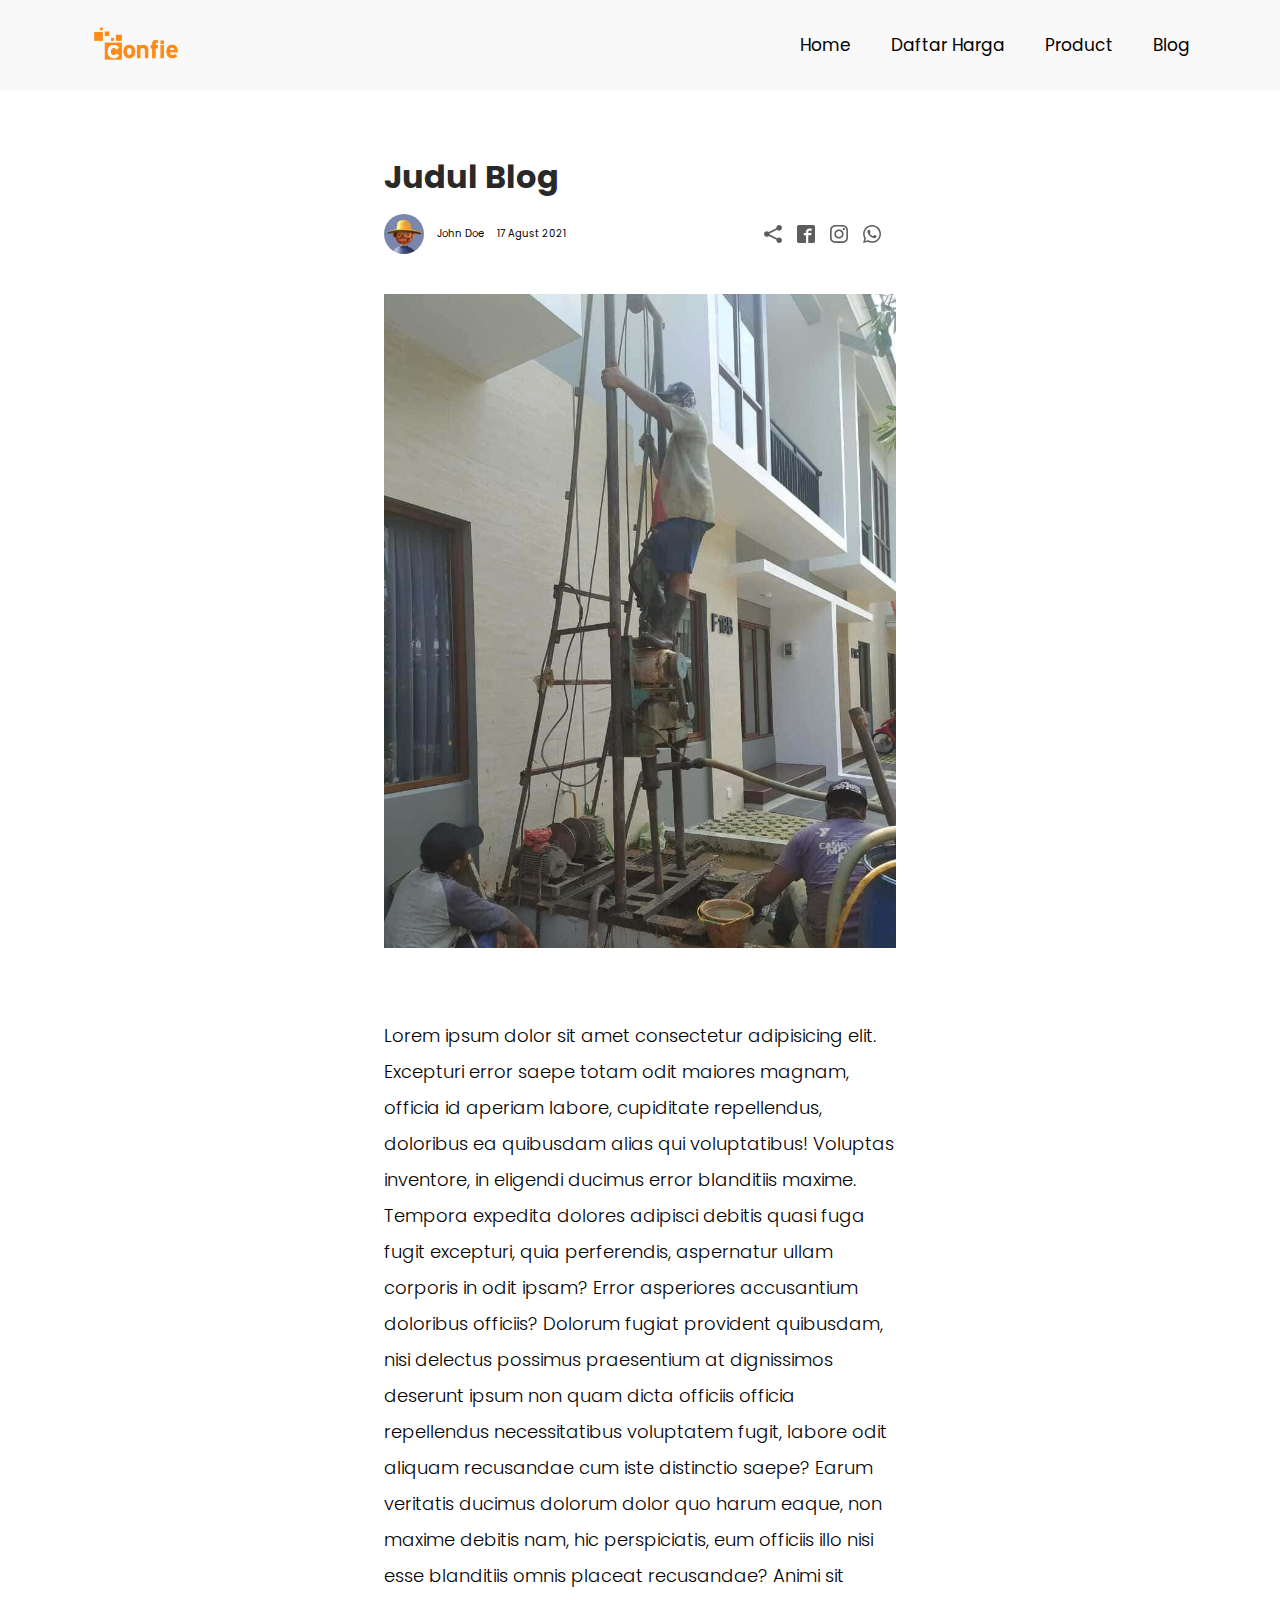
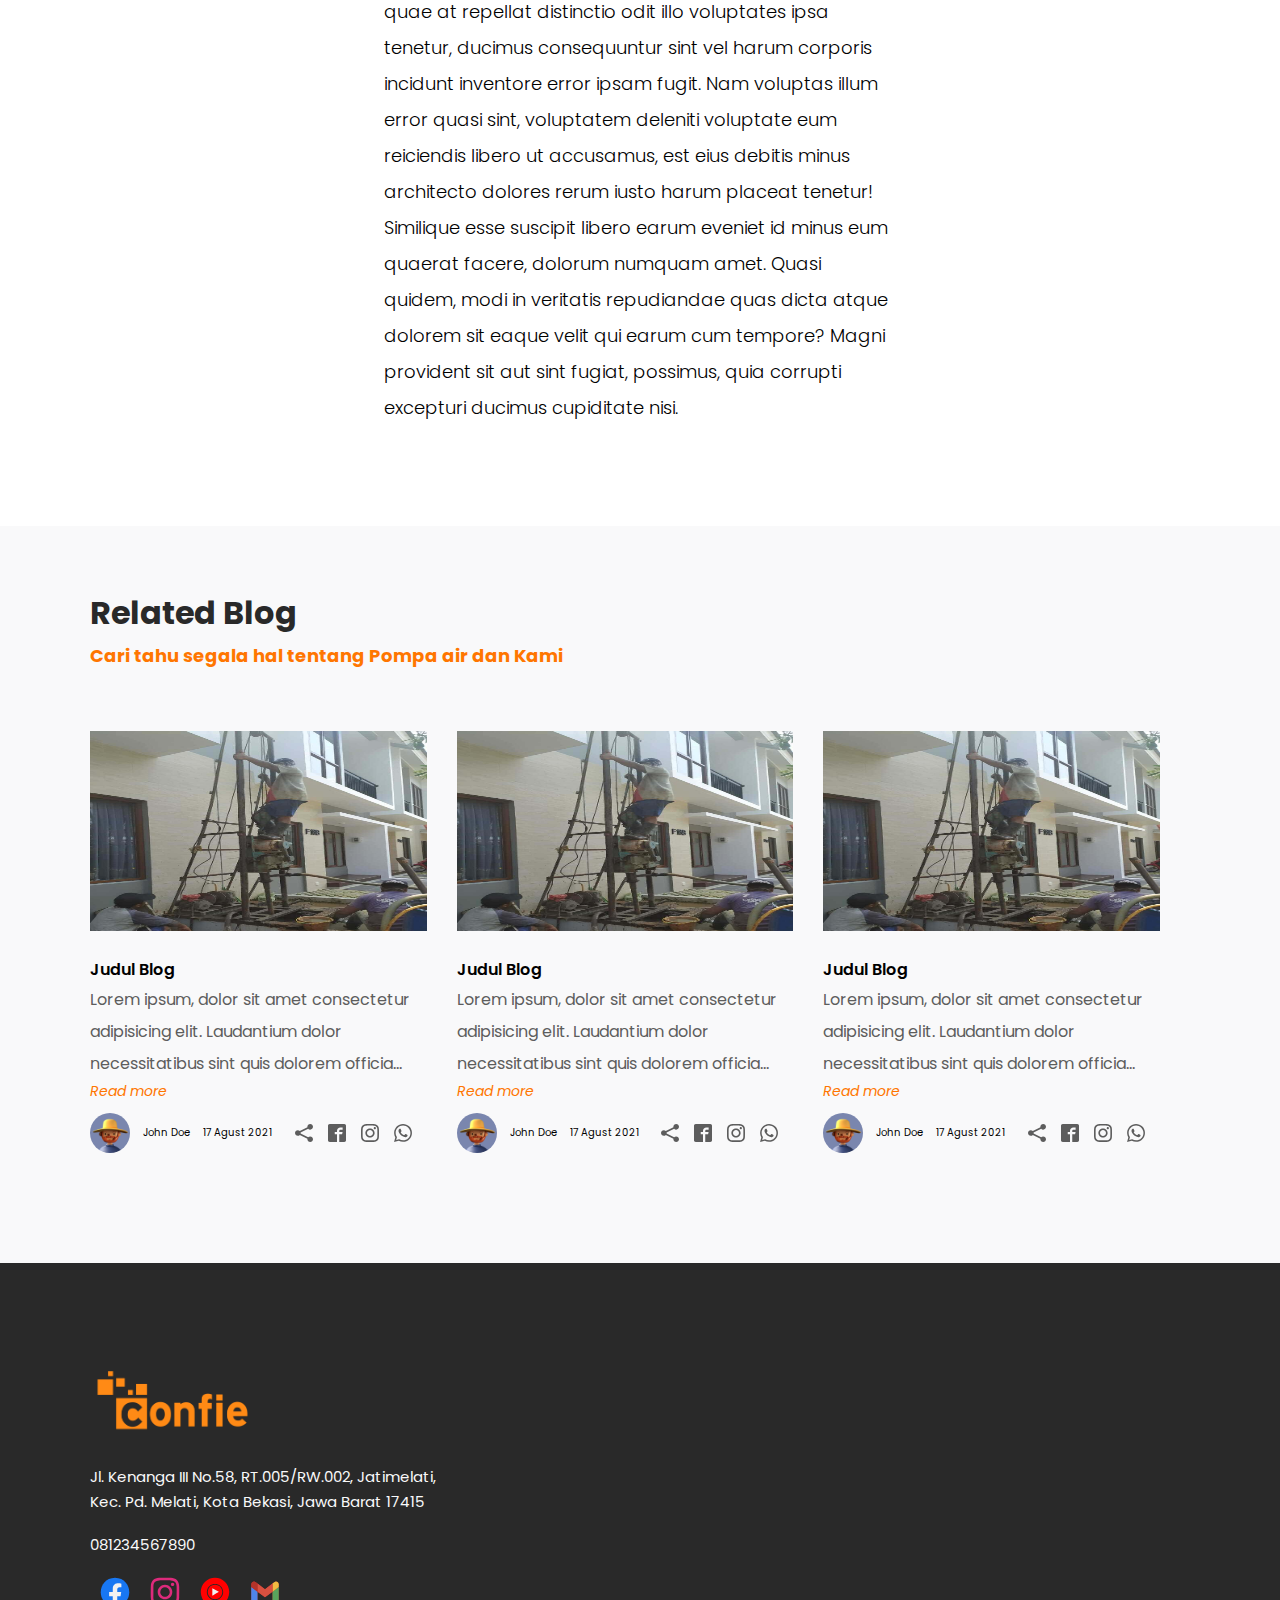
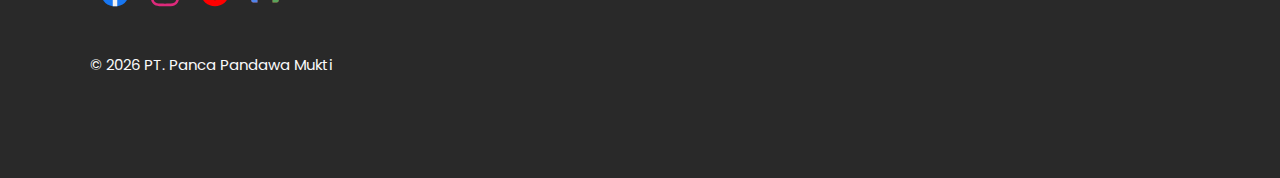
<file: singleblog.html>
<!DOCTYPE html>
<html lang="en">
  <head>
    <meta charset="UTF-8" />
    <meta http-equiv="X-UA-Compatible" content="IE=edge" />
    <meta name="viewport" content="width=device-width, initial-scale=1.0" />
    <link rel="preconnect" href="https://fonts.googleapis.com" />
    <link rel="preconnect" href="https://fonts.gstatic.com" crossorigin />
    <link href="https://fonts.googleapis.com/css2?family=Poppins:wght@400;600;700;800;900&display=swap" rel="stylesheet" />
    <link rel="stylesheet" href="sass/main.css" />
    <title>Name Blog</title>
    <meta
      name="keywords"
      content="jasa sumur bor air, jasa sumur bor, sumur bor murah, jasa sumur bor air jabodetabek, kontraktor pengeboran sumur air, jasa pengeboran sumur bor air"
    />
    <meta name="author" content="Satrio Kusuma" />
    <meta name="theme-color" content="#ff7600" />
  </head>
  <body>
    <header class="header">
      <nav class="nav">
        <img src="img/logo.png" alt="logo-company" class="nav__logo" />
        <ul class="nav__links">
          <li class="nav__item"><a class="nav__link" href="/" title="Jasa sumur Bor">Home</a></li>
          <li class="nav__item"><a class="nav__link" href="service.html" title="Jasa sumur bor air">Daftar Harga</a></li>
          <li class="nav__item"><a class="nav__link" href="/productsumurbor" title="Jual Product sumur bor">Product</a></li>
          <li class="nav__item"><a class="nav__link" href="blog.html" title="sumur bor air">Blog</a></li>
        </ul>
      </nav>
    </header>
    <main>
      <section class="single-blog">
        <article class="singleBlog">
          <div class="singleBlog__title">
            <h1 class="heading-primary">Judul Blog</h1>
            <figure class="cardBlog__figure">
              <figcaption class="cardBlog__figcaption">
                <img src="img/avatar.jpg" alt="name author" class="cardBlog__avatar" />
                <span style="margin-right: 1rem">John Doe</span>
                <span>17 Agust 2021</span>
              </figcaption>
              <div class="cardBlog__share">
                <svg class="cardBlog__icon">
                  <use xlink:href="img/icons.svg#icon-share2"></use>
                </svg>
                <svg class="cardBlog__icon">
                  <use xlink:href="img/icons.svg#icon-facebook2"></use>
                </svg>
                <svg class="cardBlog__icon">
                  <use xlink:href="img/icons.svg#icon-instagram"></use>
                </svg>
                <svg class="cardBlog__icon">
                  <use xlink:href="img/icons.svg#icon-whatsapp"></use>
                </svg>
              </div>
            </figure>
          </div>
          <img src="img/aboutme-2.jpg" alt="A brief caption about the image." class="singleBlog__img" />
          <p class="singleBlog__content">
            Lorem ipsum dolor sit amet consectetur adipisicing elit. Excepturi error saepe totam odit maiores magnam, officia id aperiam labore,
            cupiditate repellendus, doloribus ea quibusdam alias qui voluptatibus! Voluptas inventore, in eligendi ducimus error blanditiis maxime.
            Tempora expedita dolores adipisci debitis quasi fuga fugit excepturi, quia perferendis, aspernatur ullam corporis in odit ipsam? Error
            asperiores accusantium doloribus officiis? Dolorum fugiat provident quibusdam, nisi delectus possimus praesentium at dignissimos deserunt
            ipsum non quam dicta officiis officia repellendus necessitatibus voluptatem fugit, labore odit aliquam recusandae cum iste distinctio
            saepe? Earum veritatis ducimus dolorum dolor quo harum eaque, non maxime debitis nam, hic perspiciatis, eum officiis illo nisi esse
            blanditiis omnis placeat recusandae? Animi sit quae at repellat distinctio odit illo voluptates ipsa tenetur, ducimus consequuntur sint
            vel harum corporis incidunt inventore error ipsam fugit. Nam voluptas illum error quasi sint, voluptatem deleniti voluptate eum reiciendis
            libero ut accusamus, est eius debitis minus architecto dolores rerum iusto harum placeat tenetur! Similique esse suscipit libero earum
            eveniet id minus eum quaerat facere, dolorum numquam amet. Quasi quidem, modi in veritatis repudiandae quas dicta atque dolorem sit eaque
            velit qui earum cum tempore? Magni provident sit aut sint fugiat, possimus, quia corrupti excepturi ducimus cupiditate nisi.
          </p>
        </article>
      </section>
      <section class="relatedBlog">
        <div class="related-blog">
          <div class="related-blog__header">
            <h1 class="heading-primary">Related Blog</h1>
            <h4 class="heading-four-primary" style="margin-bottom: 2rem">Cari tahu segala hal tentang Pompa air dan Kami</h4>
          </div>
          <div class="related-blog__container">
            <article class="related-blog__card">
              <img src="img/aboutme-2.jpg" alt="" class="related-blog__img" />

              <div class="related-blog__body">
                <div class="relate-blog__content">
                  <h2 class="heading-secondary">Judul Blog</h2>
                  <p class="heading-paragraf"
                    >Lorem ipsum, dolor sit amet consectetur adipisicing elit. Laudantium dolor necessitatibus sint quis dolorem officia...
                  </p>
                  <a href="singleblog.html">Read more</a>
                </div>
                <figure class="cardBlog__figure">
                  <figcaption class="cardBlog__figcaption">
                    <img src="img/avatar.jpg" alt="name author" class="cardBlog__avatar" />
                    <span style="margin-right: 1rem">John Doe</span>
                    <span>17 Agust 2021</span>
                  </figcaption>
                  <div class="cardBlog__share">
                    <svg class="cardBlog__icon">
                      <use xlink:href="img/icons.svg#icon-share2"></use>
                    </svg>
                    <svg class="cardBlog__icon">
                      <use xlink:href="img/icons.svg#icon-facebook2"></use>
                    </svg>
                    <svg class="cardBlog__icon">
                      <use xlink:href="img/icons.svg#icon-instagram"></use>
                    </svg>
                    <svg class="cardBlog__icon">
                      <use xlink:href="img/icons.svg#icon-whatsapp"></use>
                    </svg>
                  </div>
                </figure>
              </div>
            </article>

            <article class="related-blog__card">
              <img src="img/aboutme-2.jpg" alt="" class="related-blog__img" />

              <div class="related-blog__body">
                <div class="relate-blog__content">
                  <h2 class="heading-secondary">Judul Blog</h2>
                  <p class="heading-paragraf"
                    >Lorem ipsum, dolor sit amet consectetur adipisicing elit. Laudantium dolor necessitatibus sint quis dolorem officia...
                  </p>
                  <a href="singleblog.html">Read more</a>
                </div>
                <figure class="cardBlog__figure">
                  <figcaption class="cardBlog__figcaption">
                    <img src="img/avatar.jpg" alt="name author" class="cardBlog__avatar" />
                    <span style="margin-right: 1rem">John Doe</span>
                    <span>17 Agust 2021</span>
                  </figcaption>
                  <div class="cardBlog__share">
                    <svg class="cardBlog__icon">
                      <use xlink:href="img/icons.svg#icon-share2"></use>
                    </svg>
                    <svg class="cardBlog__icon">
                      <use xlink:href="img/icons.svg#icon-facebook2"></use>
                    </svg>
                    <svg class="cardBlog__icon">
                      <use xlink:href="img/icons.svg#icon-instagram"></use>
                    </svg>
                    <svg class="cardBlog__icon">
                      <use xlink:href="img/icons.svg#icon-whatsapp"></use>
                    </svg>
                  </div>
                </figure>
              </div>
            </article>

            <article class="related-blog__card">
              <img src="img/aboutme-2.jpg" alt="" class="related-blog__img" />

              <div class="related-blog__body">
                <div class="relate-blog__content">
                  <h2 class="heading-secondary">Judul Blog</h2>
                  <p class="heading-paragraf"
                    >Lorem ipsum, dolor sit amet consectetur adipisicing elit. Laudantium dolor necessitatibus sint quis dolorem officia...
                  </p>
                  <a href="singleblog.html">Read more</a>
                </div>
                <figure class="cardBlog__figure">
                  <figcaption class="cardBlog__figcaption">
                    <img src="img/avatar.jpg" alt="name author" class="cardBlog__avatar" />
                    <span style="margin-right: 1rem">John Doe</span>
                    <span>17 Agust 2021</span>
                  </figcaption>
                  <div class="cardBlog__share">
                    <svg class="cardBlog__icon">
                      <use xlink:href="img/icons.svg#icon-share2"></use>
                    </svg>
                    <svg class="cardBlog__icon">
                      <use xlink:href="img/icons.svg#icon-facebook2"></use>
                    </svg>
                    <svg class="cardBlog__icon">
                      <use xlink:href="img/icons.svg#icon-instagram"></use>
                    </svg>
                    <svg class="cardBlog__icon">
                      <use xlink:href="img/icons.svg#icon-whatsapp"></use>
                    </svg>
                  </div>
                </figure>
              </div>
            </article>
          </div>
        </div>
      </section>
    </main>
    <footer class="footer">
      <div class="footer__container">
        <img src="img/logo.png" alt="logo-company" class="footer__logo" />
        <div class="footer__description">
          <div class="footer__about">
            <p
              >Jl. Kenanga III No.58, RT.005/RW.002, Jatimelati, <br />
              Kec. Pd. Melati, Kota Bekasi, Jawa Barat 17415</p
            >
            <br />
            <p>081234567890</p>
            <div class="footer__link">
              <a href=""><img src="img/facebook.svg" alt="facebook jasa sumur bor" class="footer__social" /></a>
              <a href=""><img src="img/instagram.svg" alt="instagram jasa sumur bor" class="footer__social" /></a>
              <a href=""><img src="img/youtube-music.svg" alt="youtbe jasa sumur bor" class="footer__social" /></a>
              <a href=""><img src="img/google-mail.svg" alt="email jasa sumur bor" class="footer__social" /></a>
            </div>
          </div>
        </div>
        <p>
          &copy;
          <script>
            document.write(new Date().getFullYear());
          </script>
          PT. Panca Pandawa Mukti
        </p>
      </div>
    </footer>
  </body>
</html>
</file>
<file: sass/main.css>
/*
0 - 600px:      Phone
600 - 900px:    Tablet portrait
900 - 1200px:   Tablet landscape
[1200 - 1800] is where our normal styles apply
1800px + :      Big desktop

$breakpoint arguement choices:
- phone
- tab-port
- tab-land
- big-desktop

ORDER: Base + typography > general layout + grid > page layout > components

1em = 16px
*/
*,
*::after,
*::before {
  margin: 0;
  padding: 0;
  -webkit-box-sizing: inherit;
          box-sizing: inherit;
}

html {
  font-size: 62.5%;
  overflow-x: hidden;
}

@media only screen and (max-width: 75em) {
  html {
    font-size: 56.25%;
  }
}

@media only screen and (max-width: 56.25em) {
  html {
    font-size: 50%;
  }
}

@media only screen and (min-width: 112.5em) {
  html {
    font-size: 75%;
  }
}

@media only screen and (max-width: 37.5em) {
  body {
    overflow-x: hidden;
  }
}

body a {
  text-decoration: none;
}

.u-center-text {
  text-align: center !important;
}

.u-margin-bottom-verysmall {
  margin-bottom: 8px !important;
}

.u-margin-bottom-small {
  margin-bottom: 1.5rem !important;
}

.u-margin-bottom-medium {
  margin-bottom: 4rem !important;
}

@media only screen and (max-width: 56.25em) {
  .u-margin-bottom-medium {
    margin-bottom: 3rem !important;
  }
}

.u-margin-bottom-big {
  margin-bottom: 8rem !important;
}

@media only screen and (max-width: 56.25em) {
  .u-margin-bottom-big {
    margin-bottom: 5rem !important;
  }
}

.u-margin-top-big {
  margin-top: 8rem !important;
}

.u-margin-top-huge {
  margin-top: 10rem !important;
}

body {
  font-family: 'Poppins', sans-serif;
  font-weight: 400;
  line-height: 1.7;
}

.heading-primary {
  font-size: 3.2rem;
  color: #292929;
}

@media only screen and (max-width: 56.25em) {
  .heading-primary {
    font-size: 3rem;
  }
}

@media only screen and (max-width: 37.5em) {
  .heading-primary {
    font-size: 3rem;
    font-weight: 700;
  }
}

.heading-primary-color {
  font-size: 3.2rem;
  color: #ff7600;
}

@media only screen and (max-width: 56.25em) {
  .heading-primary-color {
    font-size: 3rem;
  }
}

@media only screen and (max-width: 37.5em) {
  .heading-primary-color {
    font-size: 3rem;
    font-weight: 700;
  }
}

.heading-secondary {
  font-size: 1.6rem;
  font-weight: 600;
}

@media only screen and (max-width: 37.5em) {
  .heading-secondary {
    font-size: 2rem;
  }
}

.heading-secondary-color {
  font-size: 2.5rem;
  color: #ff7600;
}

.heading-third {
  font-size: 2rem;
  color: #292929;
}

.heading-four {
  font-size: 1.8rem;
  color: #5d5d5d;
}

.heading-four-primary {
  font-size: 1.8rem;
  color: #ff7600;
}

.heading-five {
  font-size: 1.6rem;
  font-weight: 500;
  color: #292929;
}

.heading-five-service {
  font-size: 1.8rem;
  font-weight: 500;
  text-align: center;
  color: #292929;
}

@media only screen and (max-width: 37.5em) {
  .heading-five-service {
    font-weight: 600;
    font-size: 2rem;
    margin-bottom: 1rem;
  }
}

.heading-paragraf {
  font-size: 1.6rem;
  color: #5d5d5d;
  font-weight: 400;
  line-height: 2;
}

@media only screen and (max-width: 56.25em) {
  .heading-paragraf {
    font-size: 1.8rem;
  }
}

@media only screen and (max-width: 37.5em) {
  .heading-paragraf {
    font-size: 1.8rem;
  }
}

.heading-span-primary {
  font-size: 3.5rem;
  color: #ff7600;
}

.heading-span-primary-bold {
  font-size: 3.5rem;
  color: #ff7600;
  font-weight: 500;
}

.headingOperations {
  max-width: 80rem;
  margin: 0 auto 0 auto;
  text-align: center;
}

.spanPrimary {
  color: #ff7600;
  font-weight: 800;
}

.small {
  font-size: 1.3rem;
  color: #999;
}

.backgroundMain {
  background-color: #f9f9fa;
}

.main {
  display: -webkit-box;
  display: -ms-flexbox;
  display: flex;
  -webkit-box-align: center;
      -ms-flex-align: center;
          align-items: center;
  width: 110rem;
  margin: 0 auto;
  -webkit-box-pack: justify;
      -ms-flex-pack: justify;
          justify-content: space-between;
  padding: 14rem 0 8rem 0;
}

@media only screen and (max-width: 56.25em) {
  .main {
    max-width: 80%;
    padding: 6rem 4rem;
  }
}

.main__heading {
  width: 60%;
  display: -webkit-box;
  display: -ms-flexbox;
  display: flex;
  -webkit-box-orient: vertical;
  -webkit-box-direction: normal;
      -ms-flex-direction: column;
          flex-direction: column;
  -webkit-box-align: start;
      -ms-flex-align: start;
          align-items: flex-start;
}

@media only screen and (max-width: 56.25em) {
  .main__heading {
    width: 100%;
  }
}

@media only screen and (max-width: 37.5em) {
  .main__heading {
    width: 100%;
  }
}

.wrapperImage {
  position: absolute;
  width: 350px;
  top: 90px;
  left: 60%;
  margin-top: 0;
  margin-bottom: 0;
}

@media only screen and (max-width: 37.5em) {
  .wrapperImage {
    width: 150px;
    top: 380px;
    left: 70%;
  }
}

@media only screen and (min-width: 112.5em) {
  .wrapperImage {
    width: 500px;
  }
}

.wrapperImage__home {
  width: 100%;
  vertical-align: middle;
  border-radius: 0 40px 0 40px;
  z-index: 10;
  -o-object-fit: fill;
     object-fit: fill;
  -webkit-box-shadow: rgba(0, 0, 0, 0.25) 0px 25px 50px -12px;
          box-shadow: rgba(0, 0, 0, 0.25) 0px 25px 50px -12px;
}

@media only screen and (max-width: 37.5em) {
  .wrapperImage__home {
    border-radius: 15px;
  }
}

.btnPrimary {
  padding: 1.25rem 2rem;
  outline: none;
  border: none;
  background-color: #ff7600;
  color: #fff;
  cursor: pointer;
  border-radius: 10px;
  font-size: 1.6rem;
  display: inline-block;
  -webkit-transition: all 0.2s ease;
  transition: all 0.2s ease;
}

.btnPrimary:hover {
  background-color: #fa600e;
  -webkit-transform: scale(1.1);
          transform: scale(1.1);
}

.btnSecondary {
  padding: 1.25rem 2rem;
  outline: none;
  border: none;
  background-color: #292929;
  color: #fff;
  cursor: pointer;
  border-radius: 10px;
  font-size: 1.5rem;
  display: inline-block;
  -webkit-transition: all 0.2s ease;
  transition: all 0.2s ease;
}

.btnSecondary:hover {
  background-color: #5d5d5d;
}

@media only screen and (max-width: 37.5em) {
  .btnSecondary {
    font-size: 2rem;
  }
}

.btnJasa {
  padding: 1rem 3rem;
  outline: none;
  border: none;
  background-color: #5d5d5d;
  color: #fff;
  cursor: pointer;
  border-radius: 12px;
  font-size: 1.5rem;
  display: inline-block;
  -webkit-transition: all 0.2s ease;
  transition: all 0.2s ease;
  margin-right: 1rem;
  margin-bottom: 1rem;
}

.btnJasa:hover {
  background-color: #292929;
}

@media only screen and (max-width: 37.5em) {
  .btnJasa {
    padding: 1rem 4rem;
    font-size: 1.6rem;
    margin-bottom: 0;
    white-space: nowrap;
    margin-right: 1rem;
    margin-bottom: 1rem;
  }
}

.btn {
  display: inline-block;
  background-color: #999;
  font-size: 1.4rem;
  font-family: inherit;
  font-weight: 500;
  border: none;
  padding: 1rem 2rem;
  border-radius: 10px;
  cursor: pointer;
  -webkit-transition: all 0.3s;
  transition: all 0.3s;
  color: #fff;
}

.btn:hover {
  background-color: #777;
}

.textLink {
  color: #ff7600;
  font-weight: 800;
  -webkit-transition: all 0.3s;
  transition: all 0.3s;
  display: inline-block;
}

.textLink:hover {
  -webkit-transform: rotate(4deg) scale(1.2);
          transform: rotate(4deg) scale(1.2);
  background-color: #fff;
  -webkit-box-shadow: rgba(0, 0, 0, 0.25) 0px 25px 50px -12px;
          box-shadow: rgba(0, 0, 0, 0.25) 0px 25px 50px -12px;
}

.pricingGrid {
  max-width: 100rem;
  margin: 0 auto;
  padding: 4rem 0 4rem 0;
  display: -ms-grid;
  display: grid;
  gap: 2rem 1.5rem;
  -ms-grid-columns: (1fr)[3];
      grid-template-columns: repeat(3, 1fr);
}

.pricingGrid hr {
  color: #5d5d5d;
}

@media only screen and (max-width: 37.5em) {
  .pricingGrid {
    -ms-grid-columns: (1fr)[1];
        grid-template-columns: repeat(1, 1fr);
    max-width: 80%;
    margin: 0 auto;
    padding: 22rem 0 4rem 0;
  }
}

.pricingGrid__card {
  position: relative;
  display: -webkit-box;
  display: -ms-flexbox;
  display: flex;
  -webkit-box-orient: vertical;
  -webkit-box-direction: normal;
      -ms-flex-direction: column;
          flex-direction: column;
  min-width: 0;
  word-wrap: break-word;
  background-color: #fff;
  background-clip: border-box;
  border-radius: 20px;
  -webkit-box-shadow: rgba(149, 157, 165, 0.2) 0px 8px 24px;
          box-shadow: rgba(149, 157, 165, 0.2) 0px 8px 24px;
  -webkit-transition: all 0.3s;
  transition: all 0.3s;
}

@media only screen and (max-width: 37.5em) {
  .pricingGrid__card {
    margin-right: 0;
    margin-bottom: 3rem;
    -webkit-box-shadow: rgba(0, 0, 0, 0.16) 0px 1px 4px;
            box-shadow: rgba(0, 0, 0, 0.16) 0px 1px 4px;
  }
}

.pricingGrid__card-body {
  -webkit-box-flex: 1;
      -ms-flex: 1 1 auto;
          flex: 1 1 auto;
  min-height: 1px;
  padding: 1rem 2rem;
}

.pricingGrid__card-header {
  padding: 2rem 1.25rem 0 1.25rem;
  text-align: center;
  margin-bottom: 0;
}

.pricingGrid__card-header h4 {
  font-size: 1.6rem;
  font-weight: bolder;
  color: #ff7600;
}

@media only screen and (max-width: 37.5em) {
  .pricingGrid__card-header h4 {
    font-size: 2rem;
  }
}

.pricingGrid__card-header span {
  font-size: 1.2rem;
  color: #5d5d5d;
  font-weight: 500;
}

@media only screen and (max-width: 37.5em) {
  .pricingGrid__card-header span {
    font-size: 1.8rem;
  }
}

.pricingGrid__card-heading {
  font-size: 3rem;
  font-weight: bolder;
  color: #292929;
  text-align: center;
  display: -webkit-box;
  display: -ms-flexbox;
  display: flex;
  -webkit-box-pack: center;
      -ms-flex-pack: center;
          justify-content: center;
}

@media only screen and (max-width: 37.5em) {
  .pricingGrid__card-heading {
    font-size: 4rem;
  }
}

.pricingGrid__card-span {
  font-size: 1.4rem;
  margin-right: 5px;
  margin-top: 10px;
}

.pricingGrid__card-items {
  list-style: none;
  padding: 1rem 0;
}

.pricingGrid__card-item {
  display: -webkit-box;
  display: -ms-flexbox;
  display: flex;
  -webkit-box-align: center;
      -ms-flex-align: center;
          align-items: center;
  padding: 10px 0;
}

.pricingGrid__card-text {
  font-size: 1.4rem;
}

@media only screen and (max-width: 37.5em) {
  .pricingGrid__card-text {
    font-size: 1.8rem;
  }
}

.pricingGrid__card-icon {
  text-align: center;
  margin-right: 1.5rem;
  fill: #ff7600;
  height: 2rem;
  width: 2rem;
}

.pricingGrid__card-footer {
  padding: 2rem 1.25rem;
  text-align: center;
}

.pricingButton {
  display: -webkit-box;
  display: -ms-flexbox;
  display: flex;
  -webkit-box-pack: center;
      -ms-flex-pack: center;
          justify-content: center;
}

.aboutHeading {
  -webkit-box-flex: 1;
      -ms-flex: 1;
          flex: 1;
  padding: 1rem 3vw;
  position: relative;
}

@media only screen and (max-width: 37.5em) {
  .aboutHeading {
    padding: 0;
  }
}

.aboutHeading::before {
  content: '\201C';
  position: absolute;
  top: -2rem;
  left: -2rem;
  line-height: 1;
  font-size: 16rem;
  color: #dadadc;
  font-family: sans-serif;
  z-index: 1;
}

@media only screen and (max-width: 37.5em) {
  .aboutHeading::before {
    top: -5rem;
    left: -3rem;
  }
}

.aboutHeading::after {
  content: '\201C';
  position: absolute;
  right: 4rem;
  line-height: 1;
  font-size: 16rem;
  color: #dadadc;
  font-family: sans-serif;
  z-index: 1;
  bottom: 20rem;
  -webkit-transform: rotate(180deg);
          transform: rotate(180deg);
}

@media only screen and (max-width: 37.5em) {
  .aboutHeading::after {
    bottom: -3rem;
    right: 1rem;
  }
}

.heading-paragraf-about {
  font-size: 1.6rem;
  color: #5d5d5d;
  font-weight: 400;
  line-height: 2;
  z-index: 10;
}

@media only screen and (max-width: 37.5em) {
  .heading-paragraf-about {
    font-size: 1.8rem;
  }
}

.aboutPicture {
  -webkit-box-flex: 1;
      -ms-flex: 1;
          flex: 1;
  display: -ms-grid;
  display: grid;
  -ms-grid-rows: (min-content)[5];
      grid-template-rows: repeat(5, -webkit-min-content);
      grid-template-rows: repeat(5, min-content);
  -ms-grid-columns: (1fr)[5];
      grid-template-columns: repeat(5, 1fr);
  -webkit-box-align: center;
      -ms-flex-align: center;
          align-items: center;
}

@media only screen and (max-width: 37.5em) {
  .aboutPicture {
    display: none;
  }
}

.aboutPicture__image-1 {
  width: 100%;
  -ms-grid-row: 1;
  -ms-grid-row-span: 2;
  grid-row: 1 / 3;
  -ms-grid-column: 2;
  -ms-grid-column-span: 3;
  grid-column: 2 / 5;
  border-radius: 40px;
  z-index: 19;
  -webkit-box-shadow: rgba(0, 0, 0, 0.25) 0px 25px 50px -12px;
          box-shadow: rgba(0, 0, 0, 0.25) 0px 25px 50px -12px;
}

.aboutPicture__image-2 {
  width: 100%;
  -ms-grid-row: 2;
  -ms-grid-row-span: 2;
  grid-row: 2 / 4;
  -ms-grid-column: 1;
  -ms-grid-column-span: 3;
  grid-column: 1 / 4;
  z-index: 20;
  border-radius: 40px;
  -webkit-box-shadow: rgba(0, 0, 0, 0.25) 0px 25px 50px -12px;
          box-shadow: rgba(0, 0, 0, 0.25) 0px 25px 50px -12px;
}

.aboutPicture__image-3 {
  width: 100%;
  -ms-grid-row: 2;
  -ms-grid-row-span: 2;
  grid-row: 2 / 4;
  -ms-grid-column: 1;
  -ms-grid-column-span: 3;
  grid-column: 1 / 4;
  border-radius: 40px;
  -webkit-box-shadow: rgba(0, 0, 0, 0.25) 0px 25px 50px -12px;
          box-shadow: rgba(0, 0, 0, 0.25) 0px 25px 50px -12px;
}

.asideHarga {
  position: -webkit-sticky;
  position: sticky;
  top: 0;
  display: -webkit-box;
  display: -ms-flexbox;
  display: flex;
  -webkit-box-orient: vertical;
  -webkit-box-direction: normal;
      -ms-flex-direction: column;
          flex-direction: column;
  z-index: 6;
  background-color: #f9f9fa;
  padding: 1rem 0 3rem 0;
  -webkit-box-shadow: rgba(0, 0, 0, 0.1) 0px 10px 15px -3px, rgba(0, 0, 0, 0.05) 0px 4px 6px -2px;
          box-shadow: rgba(0, 0, 0, 0.1) 0px 10px 15px -3px, rgba(0, 0, 0, 0.05) 0px 4px 6px -2px;
}

.asideHarga__center {
  width: 110rem;
  margin: 0 auto;
}

@media only screen and (max-width: 37.5em) {
  .asideHarga__center {
    width: 90%;
    margin: 0 auto;
  }
}

@media only screen and (max-width: 37.5em) {
  .asideHarga {
    position: fixed;
    left: 0;
    right: 0;
    top: 0;
  }
}

.blog {
  margin-bottom: 5rem;
  border-bottom: 1px solid #e6e6e6;
}

.blogContainer {
  display: -webkit-box;
  display: -ms-flexbox;
  display: flex;
  -webkit-box-orient: vertical;
  -webkit-box-direction: normal;
      -ms-flex-direction: column;
          flex-direction: column;
}

.cardBlog {
  background-color: #fff;
  max-width: 950px;
  display: -ms-grid;
  display: grid;
  -ms-grid-columns: (1fr)[5];
      grid-template-columns: repeat(5, 1fr);
  -ms-grid-rows: (100px)[3];
      grid-template-rows: repeat(3, 100px);
}

@media only screen and (max-width: 37.5em) {
  .cardBlog {
    display: -webkit-box;
    display: -ms-flexbox;
    display: flex;
    -webkit-box-orient: vertical;
    -webkit-box-direction: normal;
        -ms-flex-direction: column;
            flex-direction: column;
  }
}

.cardBlog__img {
  width: 240px;
  height: 200px;
  -o-object-fit: fill;
     object-fit: fill;
  -ms-grid-column: 1;
  grid-column: 1;
  -ms-grid-row: 1;
  -ms-grid-row-span: 2;
  grid-row: 1 / 3;
}

@media only screen and (max-width: 37.5em) {
  .cardBlog__img {
    width: 100%;
  }
}

.cardBlog__body {
  -ms-grid-column: 2;
  -ms-grid-column-span: 4;
  grid-column: 2 / 6;
  -ms-grid-row: 1;
  -ms-grid-row-span: 1;
  grid-row: 1 / 2;
  padding: 0 30px;
}

@media only screen and (max-width: 37.5em) {
  .cardBlog__body {
    padding: 30px 0;
  }
}

.cardBlog__figure {
  display: -webkit-box;
  display: -ms-flexbox;
  display: flex;
  -webkit-box-align: center;
      -ms-flex-align: center;
          align-items: center;
  -webkit-box-pack: justify;
      -ms-flex-pack: justify;
          justify-content: space-between;
  margin: 1rem 0;
}

.cardBlog__avatar {
  width: 40px;
  height: 40px;
  border-radius: 50%;
  margin-right: 10px;
  vertical-align: middle;
}

.cardBlog__share {
  display: -webkit-box;
  display: -ms-flexbox;
  display: flex;
}

.cardBlog__icon {
  text-align: center;
  margin-right: 1.5rem;
  fill: #5d5d5d;
  height: 1.8rem;
  width: 1.8rem;
}

.cardBlog a {
  font-size: 1.4rem;
  color: #ff7600;
  font-style: italic;
}

.pricing {
  max-width: 100rem;
  margin: 0 auto;
  padding: 4rem 0 4rem 0;
  display: -ms-grid;
  display: grid;
  gap: 2rem 1.5rem;
  -ms-grid-columns: (1fr)[3];
      grid-template-columns: repeat(3, 1fr);
}

.pricing hr {
  color: #5d5d5d;
}

@media only screen and (max-width: 37.5em) {
  .pricing {
    -ms-grid-columns: (1fr)[1];
        grid-template-columns: repeat(1, 1fr);
    margin: 0 auto;
  }
}

.pricing__card {
  position: relative;
  display: -webkit-box;
  display: -ms-flexbox;
  display: flex;
  -webkit-box-orient: vertical;
  -webkit-box-direction: normal;
      -ms-flex-direction: column;
          flex-direction: column;
  min-width: 0;
  word-wrap: break-word;
  background-color: #fff;
  background-clip: border-box;
  border-radius: 20px;
  -webkit-box-shadow: rgba(149, 157, 165, 0.2) 0px 8px 24px;
          box-shadow: rgba(149, 157, 165, 0.2) 0px 8px 24px;
  -webkit-transition: all 0.3s;
  transition: all 0.3s;
}

@media only screen and (max-width: 37.5em) {
  .pricing__card {
    margin-right: 0;
    margin-bottom: 3rem;
    -webkit-box-shadow: rgba(0, 0, 0, 0.16) 0px 1px 4px;
            box-shadow: rgba(0, 0, 0, 0.16) 0px 1px 4px;
  }
}

.pricing__card-body {
  -webkit-box-flex: 1;
      -ms-flex: 1 1 auto;
          flex: 1 1 auto;
  min-height: 1px;
  padding: 1rem 2rem;
}

.pricing__card-header {
  padding: 2rem 1.25rem 0 1.25rem;
  text-align: center;
  margin-bottom: 0;
}

.pricing__card-header h4 {
  font-size: 1.6rem;
  font-weight: bolder;
  color: #ff7600;
}

@media only screen and (max-width: 37.5em) {
  .pricing__card-header h4 {
    font-size: 2rem;
  }
}

.pricing__card-header span {
  font-size: 1.2rem;
  color: #5d5d5d;
  font-weight: 500;
}

@media only screen and (max-width: 37.5em) {
  .pricing__card-header span {
    font-size: 1.8rem;
  }
}

.pricing__card-heading {
  font-size: 2.5rem;
  font-weight: bolder;
  color: #292929;
  text-align: center;
  display: -webkit-box;
  display: -ms-flexbox;
  display: flex;
  -webkit-box-pack: center;
      -ms-flex-pack: center;
          justify-content: center;
}

@media only screen and (max-width: 37.5em) {
  .pricing__card-heading {
    font-size: 3rem;
  }
}

.pricing__card-span {
  font-size: 1.4rem;
  margin-right: 5px;
  margin-top: 10px;
}

.pricing__card-items {
  list-style: none;
  padding: 1rem 0;
}

.pricing__card-item {
  display: -webkit-box;
  display: -ms-flexbox;
  display: flex;
  -webkit-box-align: center;
      -ms-flex-align: center;
          align-items: center;
  padding: 10px 0;
}

.pricing__card-text {
  font-size: 1.4rem;
}

@media only screen and (max-width: 37.5em) {
  .pricing__card-text {
    font-size: 1.8rem;
  }
}

.pricing__card-icon {
  text-align: center;
  margin-right: 1.5rem;
  fill: #ff7600;
  height: 2rem;
  width: 2rem;
}

.pricing__card-footer {
  padding: 2rem 1.25rem;
  text-align: center;
}

.pricingButton {
  display: -webkit-box;
  display: -ms-flexbox;
  display: flex;
  -webkit-box-pack: center;
      -ms-flex-pack: center;
          justify-content: center;
}

.container-services {
  display: -webkit-box;
  display: -ms-flexbox;
  display: flex;
  -webkit-box-orient: vertical;
  -webkit-box-direction: normal;
      -ms-flex-direction: column;
          flex-direction: column;
  width: 70%;
  margin: 0 auto;
}

@media only screen and (max-width: 37.5em) {
  .container-services {
    width: 80%;
  }
}

.headerService {
  padding-top: 0;
}

.servicesImg {
  position: relative;
  -ms-flex-item-align: end;
      align-self: flex-end;
}

.servicesImg__img {
  vertical-align: middle;
  width: 100%;
  height: auto;
  -o-object-fit: fill;
     object-fit: fill;
}

.listService {
  max-width: 100rem;
  margin: 0 auto;
  display: -webkit-box;
  display: -ms-flexbox;
  display: flex;
  padding: 4rem 0 0 0;
}

@media only screen and (max-width: 37.5em) {
  .listService {
    -ms-flex-wrap: wrap;
        flex-wrap: wrap;
  }
}

.listService__items {
  background-color: #fff;
  -webkit-box-shadow: rgba(149, 157, 165, 0.2) 0px 8px 24px;
          box-shadow: rgba(149, 157, 165, 0.2) 0px 8px 24px;
  border-radius: 20px;
  display: -webkit-box;
  display: -ms-flexbox;
  display: flex;
  -webkit-box-orient: vertical;
  -webkit-box-direction: normal;
      -ms-flex-direction: column;
          flex-direction: column;
  width: 100%;
  -webkit-transition: all 0.3s;
  transition: all 0.3s;
  cursor: pointer;
}

.listService__items:not(:last-child) {
  margin-right: 2rem;
}

@media only screen and (max-width: 37.5em) {
  .listService__items:not(:last-child) {
    margin-bottom: 2rem;
    margin-right: 0;
  }
}

.listService__items:hover {
  -webkit-transform: translateY(-2rem);
          transform: translateY(-2rem);
  -webkit-box-shadow: rgba(149, 157, 165, 0.2) 0px 8px 24px;
          box-shadow: rgba(149, 157, 165, 0.2) 0px 8px 24px;
}

@media only screen and (max-width: 37.5em) {
  .listService__items:hover {
    -webkit-transform: scale(1.1);
            transform: scale(1.1);
    -webkit-box-shadow: rgba(149, 157, 165, 0.2) 0px 8px 24px;
            box-shadow: rgba(149, 157, 165, 0.2) 0px 8px 24px;
  }
}

.listService__items p {
  font-size: 1.4rem;
}

.listService__item {
  padding: 1rem 2rem 3rem 2rem;
}

.listService__item p {
  font-size: 1.4rem;
  color: #5d5d5d;
}

@media only screen and (max-width: 37.5em) {
  .listService__item p {
    font-size: 1.8rem;
    text-align: center;
  }
}

.listService__icon {
  height: 3rem;
  width: 3rem;
  padding: 2rem 0 0 0;
  text-align: center;
  -ms-flex-item-align: center;
      -ms-grid-row-align: center;
      align-self: center;
  margin-right: 1.5rem;
}

.listService__icon svg {
  fill: #ff7600;
}

.listService__icon svg {
  height: 2.5rem;
  width: 2.5rem;
}

#map {
  height: 100%;
}

.singleBlog {
  width: 40%;
  margin: 0 auto;
  display: -webkit-box;
  display: -ms-flexbox;
  display: flex;
  -webkit-box-orient: vertical;
  -webkit-box-direction: normal;
      -ms-flex-direction: column;
          flex-direction: column;
}

@media only screen and (max-width: 37.5em) {
  .singleBlog {
    width: 85%;
    margin: 0 auto;
  }
}

.singleBlog__img {
  width: 100%;
  height: auto;
  margin: 3rem 0;
  -o-object-fit: fill;
     object-fit: fill;
}

.singleBlog__content {
  font-size: 1.8rem;
  line-height: 2;
  padding: 4rem 0;
  font-weight: 300;
}

.related-blog {
  width: 110rem;
  margin: 0 auto;
  display: -webkit-box;
  display: -ms-flexbox;
  display: flex;
  -webkit-box-orient: vertical;
  -webkit-box-direction: normal;
      -ms-flex-direction: column;
          flex-direction: column;
}

@media only screen and (max-width: 37.5em) {
  .related-blog {
    width: 85%;
    margin: 0 auto;
  }
}

.related-blog__container {
  display: -webkit-box;
  display: -ms-flexbox;
  display: flex;
  padding: 4rem 0;
}

@media only screen and (max-width: 37.5em) {
  .related-blog__container {
    -webkit-box-orient: vertical;
    -webkit-box-direction: normal;
        -ms-flex-direction: column;
            flex-direction: column;
  }
}

.related-blog__card {
  position: relative;
  width: 500px;
  margin-right: 3rem;
}

@media only screen and (max-width: 37.5em) {
  .related-blog__card {
    width: auto;
    margin-bottom: 4rem;
    margin-right: 0;
  }
}

.related-blog__card a {
  font-size: 1.4rem;
  color: #ff7600;
  font-style: italic;
}

.related-blog__img {
  width: 100%;
  height: 200px;
  -o-object-fit: fill;
     object-fit: fill;
  margin-bottom: 2rem;
}

.slider {
  max-width: 100rem;
  height: 50rem;
  margin: 0 auto;
  position: relative;
  /* IN THE END */
  overflow: hidden;
}

@media only screen and (max-width: 37.5em) {
  .slider {
    height: 55rem;
    margin: 1rem auto;
  }
}

.slider__btn {
  position: absolute;
  top: 50%;
  z-index: 10;
  border: none;
  background: #ff7600;
  font-family: inherit;
  color: #fff;
  border-radius: 50%;
  height: 4rem;
  width: 4rem;
  font-size: 2rem;
  cursor: pointer;
}

.slider__btn--left {
  left: 10%;
  -webkit-transform: translate(-50%, -50%);
          transform: translate(-50%, -50%);
  -webkit-box-shadow: rgba(50, 50, 93, 0.25) 0px 50px 100px -20px, rgba(0, 0, 0, 0.3) 0px 30px 60px -30px;
          box-shadow: rgba(50, 50, 93, 0.25) 0px 50px 100px -20px, rgba(0, 0, 0, 0.3) 0px 30px 60px -30px;
}

.slider__btn--right {
  right: 10%;
  -webkit-transform: translate(50%, -50%);
          transform: translate(50%, -50%);
  -webkit-box-shadow: rgba(50, 50, 93, 0.25) 0px 50px 100px -20px, rgba(0, 0, 0, 0.3) 0px 30px 60px -30px;
          box-shadow: rgba(50, 50, 93, 0.25) 0px 50px 100px -20px, rgba(0, 0, 0, 0.3) 0px 30px 60px -30px;
}

.slide {
  position: absolute;
  top: 0;
  width: 100%;
  height: 50rem;
  display: -webkit-box;
  display: -ms-flexbox;
  display: flex;
  -webkit-box-align: center;
      -ms-flex-align: center;
          align-items: center;
  -webkit-box-pack: center;
      -ms-flex-pack: center;
          justify-content: center;
  /* THIS creates the animation! */
  -webkit-transition: -webkit-transform 1s;
  transition: -webkit-transform 1s;
  transition: transform 1s;
  transition: transform 1s, -webkit-transform 1s;
}

@media only screen and (max-width: 37.5em) {
  .slide {
    height: 55rem;
  }
}

.dots {
  position: absolute;
  bottom: 5%;
  left: 50%;
  -webkit-transform: translateX(-50%);
          transform: translateX(-50%);
  display: -webkit-box;
  display: -ms-flexbox;
  display: flex;
}

.dots__dot {
  border: none;
  background-color: #b9b9b9;
  opacity: 0.7;
  height: 1rem;
  width: 1rem;
  border-radius: 50%;
  margin-right: 1.75rem;
  cursor: pointer;
  -webkit-transition: all 0.5s;
  transition: all 0.5s;
  /* Only necessary when overlying images */
  /* box-shadow: 0 0.6rem 1.5rem rgba(0, 0, 0, 0.7); */
}

.dots__dot:last-child {
  margin: 0;
}

.dots__dot--active {
  /* background-color: #fff; */
  background-color: #888;
  opacity: 1;
}

.work {
  width: 60%;
  position: relative;
  background-color: #fff;
  -webkit-box-shadow: rgba(0, 0, 0, 0.25) 0px 25px 50px -12px;
          box-shadow: rgba(0, 0, 0, 0.25) 0px 25px 50px -12px;
  border-radius: 0 40px 0 40px;
  padding: 6.5rem 7rem 6.5rem 7rem;
  z-index: 12;
}

@media only screen and (max-width: 37.5em) {
  .work {
    border-radius: 10px;
    -webkit-box-shadow: rgba(99, 99, 99, 0.2) 0px 2px 8px 0px;
            box-shadow: rgba(99, 99, 99, 0.2) 0px 2px 8px 0px;
  }
}

.work__header {
  font-size: 2.25rem;
  font-weight: 700;
  margin-bottom: 1.5rem;
}

.work__text {
  font-size: 1.7rem;
  margin-bottom: 3rem;
  color: #666;
}

.div-hidden {
  z-index: 1;
  background-color: #ff7600;
  width: 60%;
  position: relative;
  background-color: #fff;
  -webkit-box-shadow: rgba(0, 0, 0, 0.25) 0px 25px 50px -12px;
          box-shadow: rgba(0, 0, 0, 0.25) 0px 25px 50px -12px;
  border-radius: 0 40px 0 40px;
  padding: 6.5rem 7rem 6.5rem 7rem;
}

.slide > img {
  /* Only for images that have different size than slide */
  width: 100%;
  height: 100%;
  -o-object-fit: cover;
     object-fit: cover;
}

.footer {
  background-color: #292929;
  padding: 10rem 0;
}

.footer__container {
  display: -webkit-box;
  display: -ms-flexbox;
  display: flex;
  -webkit-box-orient: vertical;
  -webkit-box-direction: normal;
      -ms-flex-direction: column;
          flex-direction: column;
  max-width: 110rem;
  margin: 0 auto;
}

@media only screen and (max-width: 37.5em) {
  .footer__container {
    width: 80%;
  }
}

.footer__container p {
  font-size: 1.5rem;
  color: #f9f9fa;
}

.footer__description {
  display: -webkit-box;
  display: -ms-flexbox;
  display: flex;
  padding: 2rem 0;
}

.footer__logo {
  width: 15%;
  height: auto;
}

.footer__social {
  height: 3rem;
  width: 3rem;
}

.footer__about {
  -webkit-box-flex: 1;
      -ms-flex: 1;
          flex: 1;
  padding-right: 2rem;
}

.footer__about p {
  font-size: 1.5rem;
  color: #f9f9fa;
}

.footer__link {
  display: -webkit-box;
  display: -ms-flexbox;
  display: flex;
  -webkit-box-align: center;
      -ms-flex-align: center;
          align-items: center;
}

.footer__link a {
  padding: 2rem 1rem;
  text-decoration: none;
}

.footer__link svg {
  height: 30px;
  width: 30px;
  fill: #ff7600;
}

.header {
  background-color: #f9f9fa;
}

@media only screen and (max-width: 37.5em) {
  .header {
    display: none;
  }
}

.nav {
  display: -webkit-box;
  display: -ms-flexbox;
  display: flex;
  -webkit-box-pack: justify;
      -ms-flex-pack: justify;
          justify-content: space-between;
  -webkit-box-align: center;
      -ms-flex-align: center;
          align-items: center;
  z-index: 100;
  width: 110rem;
  margin: 0 auto;
  min-height: 10vh;
}

.nav__logo {
  height: 4.5rem;
}

.nav__links {
  display: -webkit-box;
  display: -ms-flexbox;
  display: flex;
  -webkit-box-align: center;
      -ms-flex-align: center;
          align-items: center;
  list-style: none;
}

.nav__item {
  margin-left: 4rem;
}

.nav__link {
  font-size: 1.7rem;
  font-weight: 400;
  color: inherit;
  text-decoration: none;
  display: block;
}

.row {
  width: 110rem;
  margin: 0 auto;
}

.row:not(:last-child) {
  margin-bottom: 8rem;
}

@media only screen and (max-width: 56.25em) {
  .row:not(:last-child) {
    margin-bottom: 6rem;
  }
}

@media only screen and (max-width: 56.25em) {
  .row {
    max-width: 50rem;
    padding: 0 3rem;
  }
}

@media only screen and (max-width: 56.25em) {
  .row {
    max-width: 80%;
    padding: 0 3rem;
  }
}

.row::after {
  content: '';
  display: table;
  clear: both;
}

.row [class^='col-'] {
  float: left;
}

.row [class^='col-']:not(:last-child) {
  margin-right: 6rem;
}

@media only screen and (max-width: 56.25em) {
  .row [class^='col-']:not(:last-child) {
    margin-right: 0;
    margin-bottom: 6rem;
  }
}

@media only screen and (max-width: 56.25em) {
  .row [class^='col-'] {
    width: 100% !important;
  }
}

.row .col-1-of-2 {
  width: calc((100% - 6rem) / 2);
}

.row .col-1-of-3 {
  width: calc((100% - 2 * 6rem) / 3);
}

.row .col-2-of-3 {
  width: calc(2 * ((100% - 2 * 6rem) / 3) + 6rem);
}

.row .col-1-of-4 {
  width: calc((100% - 3 * 6rem) / 4);
}

.row .col-2-of-4 {
  width: calc(2 * ((100% - 3 * 6rem) / 4) + 6rem);
}

.row .col-3-of-4 {
  width: calc(3 * ((100% - 3 * 6rem) / 4) + 2 * 6rem);
}

.container {
  display: -webkit-box;
  display: -ms-flexbox;
  display: flex;
  max-width: 110rem;
  margin: 0 auto;
}

@media only screen and (max-width: 56.25em) {
  .container {
    max-width: 80%;
  }
}

@media only screen and (max-width: 37.5em) {
  .container {
    width: 80%;
  }
}

.sectionMain {
  min-height: 90vh;
  position: relative;
  -webkit-transition: all 0.3s;
  transition: all 0.3s;
}

.sectionAbout {
  padding: 6rem 0 1rem 0;
}

@media only screen and (max-width: 37.5em) {
  .sectionAbout {
    padding: 6rem 0 6rem 0;
  }
}

.sectionServices {
  display: -webkit-box;
  display: -ms-flexbox;
  display: flex;
  -webkit-box-orient: vertical;
  -webkit-box-direction: normal;
      -ms-flex-direction: column;
          flex-direction: column;
  padding: 10rem 0;
  background-color: #f9f9fa;
}

.sectionPricing {
  display: -webkit-box;
  display: -ms-flexbox;
  display: flex;
  -webkit-box-orient: vertical;
  -webkit-box-direction: normal;
      -ms-flex-direction: column;
          flex-direction: column;
  padding: 10rem 0;
}

.sectionWork {
  padding: 6rem 3rem;
  background-color: #f9f9fa;
  -webkit-transition: opacity 1s, -webkit-transform 1s;
  transition: opacity 1s, -webkit-transform 1s;
  transition: transform 1s, opacity 1s;
  transition: transform 1s, opacity 1s, -webkit-transform 1s;
}

.sectionReview {
  display: -webkit-box;
  display: -ms-flexbox;
  display: flex;
  -webkit-box-orient: vertical;
  -webkit-box-direction: normal;
      -ms-flex-direction: column;
          flex-direction: column;
  padding: 10rem 0;
}

.sectionJasaHarga {
  min-height: 90vh;
  position: relative;
}

.mainJasa {
  width: 110rem;
  margin: 0 auto;
  padding: 5rem 0;
}

.form {
  margin-top: 1.25rem;
}

@media only screen and (max-width: 37.5em) {
  .form-control {
    display: -webkit-box;
    display: -ms-flexbox;
    display: flex;
    -ms-flex-wrap: nowrap;
        flex-wrap: nowrap;
    overflow-y: hidden;
    overflow-x: scroll;
    position: relative;
    scroll-behavior: smooth;
  }
}

.sectionBlog {
  min-height: 90vh;
  position: relative;
  width: 110rem;
  margin: 0 auto;
  padding: 6rem 0;
}

@media only screen and (max-width: 37.5em) {
  .sectionBlog {
    width: 90%;
    margin: 0 auto;
  }
}

.single-blog {
  min-height: 90vh;
  position: relative;
  padding: 6rem 0;
}

.relatedBlog {
  padding: 6rem 0;
  background-color: #f9f9fa;
}
/*# sourceMappingURL=main.css.map */
</file>
